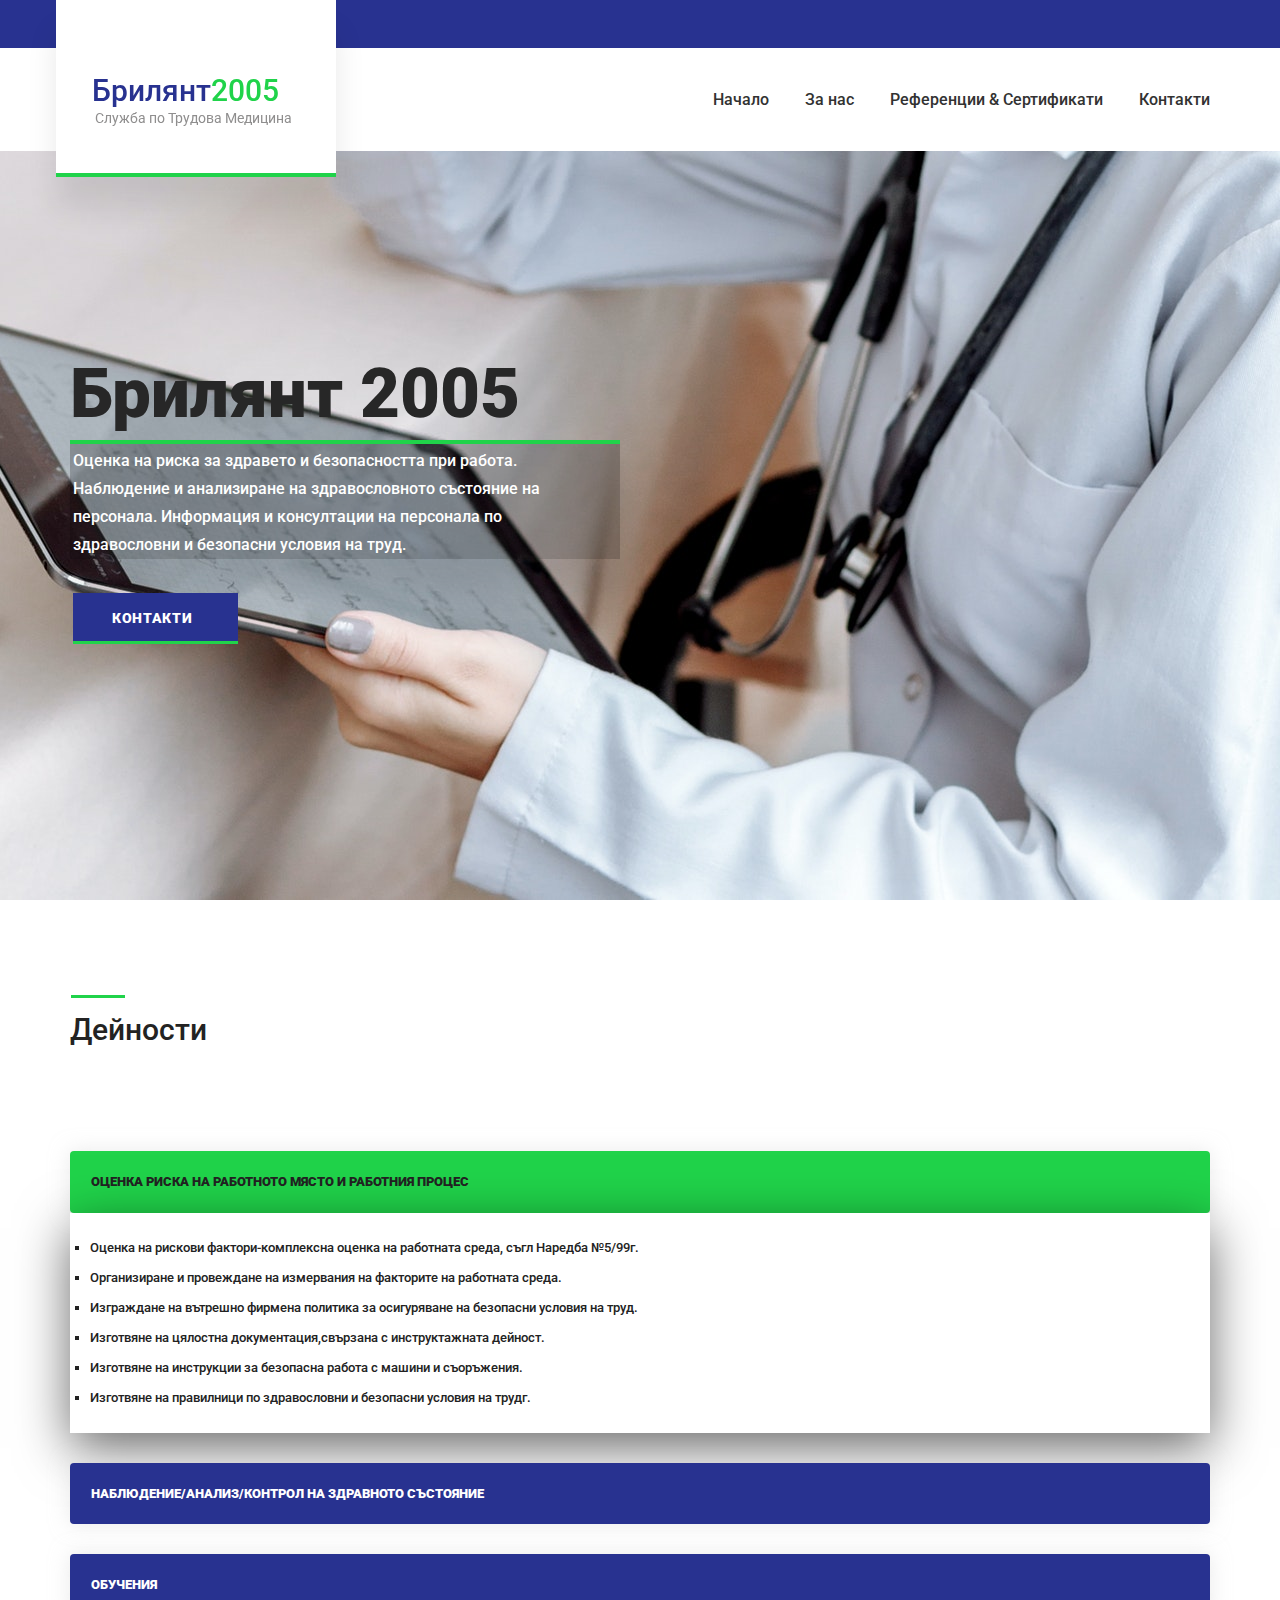
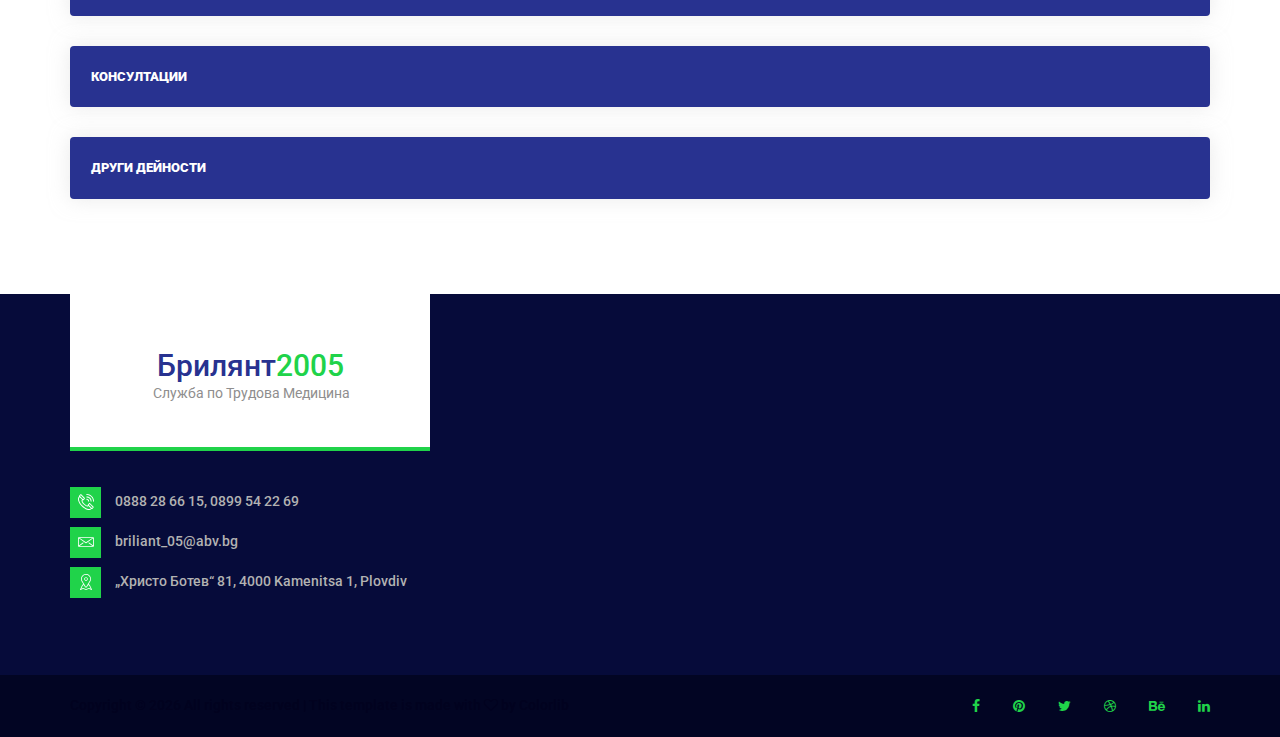
<file: index.html>
<!DOCTYPE html>
<html lang="en">

<head>
	<title>СТМ БРИЛЯНТ 2005 ЕООД</title>
	<meta charset="utf-8">
	<meta http-equiv="X-UA-Compatible" content="IE=edge">
	<meta name="description" content="Brilliant Website">
	<meta name="viewport" content="width=device-width, initial-scale=1">
	<link rel="stylesheet" href="https://cdnjs.cloudflare.com/ajax/libs/font-awesome/4.7.0/css/font-awesome.min.css">
	<link
      rel="stylesheet"
      href="https://use.fontawesome.com/releases/v5.13.0/css/all.css"
      integrity="sha384-Bfad6CLCknfcloXFOyFnlgtENryhrpZCe29RTifKEixXQZ38WheV+i/6YWSzkz3V"
      crossorigin="anonymous"
    />
	<link rel="stylesheet" type="text/css" href="styles/bootstrap4/bootstrap.min.css">
	<link href="plugins/font-awesome-4.7.0/css/font-awesome.min.css" rel="stylesheet" type="text/css">
	<link rel="stylesheet" type="text/css" href="plugins/OwlCarousel2-2.2.1/owl.carousel.css">
	<link rel="stylesheet" type="text/css" href="plugins/OwlCarousel2-2.2.1/owl.theme.default.css">
	<link rel="stylesheet" type="text/css" href="plugins/OwlCarousel2-2.2.1/animate.css">
	<link rel="stylesheet" type="text/css" href="styles/main_styles.css">
	<link rel="stylesheet" type="text/css" href="styles/responsive.css">
</head>

<body>

	<div class="super_container">

		<!-- Header -->

		<header class="header trans_200">

			<!-- Top Bar -->
			<div class="top_bar">
				<div class="container">
					<div class="row">
						<div class="col">
							<div class="top_bar_content d-flex flex-row align-items-center justify-content-start">
							</div>
						</div>
					</div>
				</div>
			</div>

			<!-- Header Content -->
			<div class="header_container">
				<div class="container">
					<div class="row">
						<div class="col">
							<div class="header_content d-flex flex-row align-items-center justify-content-start">
								<nav class="main_nav ml-auto">
									<ul>
										<li><a href="index.html">Начало</a></li>
										<li><a href="about.html">За нас</a></li>
										<li><a href="services.html">Референции & Сертификати </a></li>
										<li><a href="contact.html">Контакти</a></li>
									</ul>
								</nav>
								<div class="hamburger ml-auto"><i class="fa fa-bars" aria-hidden="true"></i></div>
							</div>
						</div>
					</div>
				</div>
			</div>

			<!-- Logo -->
			<div class="logo_container_outer">
				<div class="container">
					<div class="row">
						<div class="col">
							<div class="logo_container">
								<a href="#">
									<div
										class="logo_content d-flex flex-column align-items-start justify-content-center">
										<div class="logo_line"></div>
										<div class="logo d-flex flex-row align-items-center justify-content-center">
											<div class="logo_text">Брилянт<span>2005</span></div>
											<!-- <div class="logo_box">+</div> -->
										</div>
										<div class="logo_sub">Служба по Трудова Медицина</div>
									</div>
								</a>
							</div>
						</div>
					</div>
				</div>
			</div>

		</header>

		<!-- Menu -->

		<div class="menu_container menu_mm">

			<!-- Menu Close Button -->
			<div class="menu_close_container">
				<div class="menu_close"></div>
			</div>

			<!-- Menu Items -->
			<div class="menu_inner menu_mm">
				<div class="menu menu_mm">
					<ul class="menu_list menu_mm">
						<li class="menu_item menu_mm"><a href="index.html">Начало</a></li>
						<li class="menu_item menu_mm"><a href="about.html">За нас</a></li>
						<li class="menu_item menu_mm"><a href="services.html">Референции & Сертификати</a></li>
						<li class="menu_item menu_mm"><a href="contact.html">Контакти</a></li>
					</ul>
				</div>
				<div class="menu_extra">
					<div class="menu_appointment"><a href="#">За връзка</a></div>
						<div class="menu_emergencies">0888 28 66 15, 0899 54 22 69</div>
				</div>

			</div>

		</div>

		<!-- Home -->

		<div class="home">
			<div class="home_slider_container">
				<!-- Home Slider -->
				<div class="owl-carousel owl-theme home_slider">

					<!-- Slider Item -->
					<div class="owl-item">
						<div class="home_slider_background" style="background-image:url(images/home_background_7.jpg)">
						</div>
						<div class="home_content">
							<div class="container">
								<div class="row">
									<div class="col">
										<div class="home_content_inner">
											<div class="home_title">
												<h1>Брилянт 2005</h1>
											</div>
											<div class="home_text">
												<p>Оценка на риска за здравето и безопасността при работа. Наблюдение и
													анализиране на здравословното състояние на персонала. Информация и
													консултации на персонала по здравословни и безопасни условия на
													труд.</p>
											</div>
											<div class="button home_button">
												<a href="contact.html">Контакти</a>
											</div>
										</div>
									</div>
								</div>
							</div>
						</div>
					</div>

					<!-- Slider Item -->
					 <div class="owl-item">
						<div class="home_slider_background" style="background-image:url(images/home_background_1.jpg)">
						</div>
						<div class="home_content">
							<div class="container">
								<div class="row">
									<div class="col">
										<div class="home_content_inner">
											<div class="home_title">
												<h1>Служба по трудова медицина </h1>
											</div>
											<div class="home_text">
												<p>Оценка на риска за здравето и безопасността при работа. Наблюдение и
													анализиране на здравословното състояние на персонала. Информация и
													консултации на персонала по здравословни и безопасни условия на
													труд.</p>
											</div>
											<div class="button home_button">
												<a href="contact.html">Контакти</a>
											</div>
										</div>
									</div>
								</div>
							</div>
						</div>
					</div>

					

				</div>

				
			</div>
		</div>

		

		<!-- Services -->

		<div class="services">
			<div class="container">
				<div class="row">
					<div class="col">
						<div class="section_title">
							<h2>Дейности</h2>
						</div>
					</div>
				</div>
				<div class="row services_row">

					
					<!--Accordion Services-->
					<div class="accordion container" id="faq">
						<div class="card">
							<div class="card-header" id="faqhead1">
								<a href="#" class="btn btn-header-link" data-toggle="collapse" data-target="#faq1"
									aria-expanded="true" aria-controls="faq1">ОЦЕНКА РИСКА НА РАБОТНОТО МЯСТО И РАБОТНИЯ ПРОЦЕС</a>
							</div>

							<div id="faq1" class="collapse show" aria-labelledby="faqhead1" data-parent="#faq">
								<div class="card-body">
									<ul style="list-style-type: square; ">
										<li>Оценка на рискови фактори-комплексна оценка на работната среда, съгл Наредба №5/99г.</li>
										<li>Организиране и провеждане на измервания на факторите на работната среда.</li>
										<li>Изграждане на вътрешно фирмена политика за осигуряване на безопасни условия на труд.</li>
										<li>Изготвяне на цялостна документация,свързана с инструктажната дейност.</li>
										<li>Изготвяне на инструкции за безопасна работа с машини и съоръжения.</li>
										<li>Изготвяне на правилници по здравословни и безопасни условия на трудг.</li>

									</ul>
								</div>
							</div>
						</div>
						<div class="card">
							<div class="card-header" id="faqhead2">
								<a href="#" class="btn btn-header-link collapsed" data-toggle="collapse"
									data-target="#faq2" aria-expanded="true" aria-controls="faq2">НАБЛЮДЕНИЕ/АНАЛИЗ/КОНТРОЛ НА ЗДРАВНОТО СЪСТОЯНИЕ</a>
							</div>

							<div id="faq2" class="collapse" aria-labelledby="faqhead2" data-parent="#faq">
								<div class="card-body">
									<ul style="list-style-type: square; ">
										<li>Защита на работодателя от професионални заболявания и свързаните с тях съдебни искове-подбор на кадрите при постъпване на работа.Създаване на правен документ за всеки работещ.</li>
										<li>Изготвяне на документи с правен характер за защита на работодателя при необходимост от преместване на друга работа/работно място на работник или служител със здравни проблеми.</li>
										<li>Анализи на здравното състояние на персонала с цел снижаване процента на загубените дни поради болести и намаляване икономическите загуби на фирмата.</li>
										<li>Своевременно откриване на потенциални за професионално заболяване лица и насочването им към подходящи работни места.</li>
										<li>Разработване на физиологични режими на труд и почивка при ръчна работа с тежести, работа на конвейри и работа с високо нервно-психично и нервно-сензорно напрежение.</li>
										<li>Организиране и провеждане на място на периодичните медицински прегледи, със специалисти от военномедицинска академия.</li>
										<li>Изготвяне на електронни здравни досиета.</li>
									</ul>
								</div>
							</div>
						</div>
						<div class="card">
							<div class="card-header" id="faqhead3">
								<a href="#" class="btn btn-header-link collapsed" data-toggle="collapse"
									data-target="#faq3" aria-expanded="true" aria-controls="faq3">ОБУЧЕНИЯ</a>
							</div>

							<div id="faq3" class="collapse" aria-labelledby="faqhead3" data-parent="#faq">
								<div class="card-body">
									<ul style="list-style-type: square; ">
										<li>Oбучения на комитети и групи по условия на труд, съгл.Наредба №4/98г.</li>
										<li>Обучение на работещите по първа помощ, самопомощ и взаимопомощ.</li>
										<li>Обучение на координатори в строителството.</li>
										<li>Специализирана помощ на КУТ и ГУТ.</li>
										<li>Обучение на длъжностните лица по БЗР,работодатели и лица,извършващи инструктажи на работното място,съгл.Наредба№РД-07-2/2009г.</li>
										<li>Програми по промоция на здравето.</li>

									</ul>
								</div>
							</div>
						</div>
						<div class="card">
							<div class="card-header" id="faqhead3">
								<a href="#" class="btn btn-header-link collapsed" data-toggle="collapse"
									data-target="#faq4" aria-expanded="true" aria-controls="faq4">КОНСУЛТАЦИИ</a>
							</div>

							<div id="faq4" class="collapse" aria-labelledby="faqhead4" data-parent="#faq">
								<div class="card-body">
									<ul style="list-style-type: square; ">
										<li>По нормативна база свързани с подбор на персонала.</li>
										<li>По отношение на колективни и лични предпазни средства.</li>
										<li>По отношение представящи одити включително по ИСО системи</li>
										<li>По отношение на трудоустрояване</li>
									</ul>
								</div>
							</div>
						</div>
						<div class="card">
							<div class="card-header" id="faqhead3">
								<a href="#" class="btn btn-header-link collapsed" data-toggle="collapse"
									data-target="#faq5" aria-expanded="true" aria-controls="faq5">ДРУГИ ДЕЙНОСТИ</a>
							</div>

							<div id="faq5" class="collapse" aria-labelledby="faqhead5" data-parent="#faq">
								<div class="card-body">
									<ul style="list-style-type: square; ">
										<li>Създаване на цялостна документация,съгласно изискванията на Закона за здравословни и безопасни условия на труд.</li>
										<li>Индивидуална информация и консултации на всеки работещ по проблемите на здравословното състояние и условията на труд.</li>
										<li>Изготвяне на длъжностни характеристики.</li>
										<li>Изготвяне на Декларация по чл.15 от Закона за здравословни и безопасни условия на труд.</li>
										<li>Защита и контрол при настъпили трудови злополуки.</li>
										<li>Представяне на фирмата при одити касаещи здравето и безопасността.</li>
										<li>Представяне пред органите на Инспекцията по труда.</li>
										<li>Антистрес програми.</li>
										<li>Предпътни медицински прегледи</li>
									</ul>
								</div>
							</div>
						</div>
					</div>


				</div>
			</div>
		</div>

		

		<!-- Footer -->

		<footer class="footer">
			<div class="footer_container">
				<div class="container">
					<div class="row">
	
						<!-- Footer - About -->
						<div class="col-lg-4 footer_col">
							<div class="footer_about">
								<div class="footer_logo_container">
									<a href="#" class="d-flex flex-column align-items-center justify-content-center">
										<div class="logo_content">
											<div class="logo d-flex flex-row align-items-center justify-content-center">
												<div class="logo_text">Брилянт<span>2005</span></div>
												<!-- <div class="logo_box">+</div> -->
											</div>
											<div class="logo_sub">Служба по Трудова Медицина</div>
										</div>
									</a>
								</div>
								<div class="footer_about_text">
									<p></p>
								</div>
								<ul class="footer_about_list">
									<li>
										<div class="footer_about_icon"><img src="images/phone-call.svg" alt=""></div>
										<span>0888 28 66 15, 0899 54 22 69</span>
									</li>
									<li>
										<div class="footer_about_icon"><img src="images/envelope.svg" alt=""></div>
										<span>briliant_05@abv.bg</span>
									</li>
									<li>
										<div class="footer_about_icon"><img src="images/placeholder.svg" alt=""></div>
										<span>„Христо Ботев“ 81, 4000 Kamenitsa 1, Plovdiv</span>
									</li>
								</ul>
							</div>
						</div>
					</div>
				</div>
			</div>
			<div class="copyright">
				<div class="container">
					<div class="row">
						<div class="col">
							<div
								class="copyright_content d-flex flex-lg-row flex-column align-items-lg-center justify-content-start">
								<div class="cr">
									<!-- Link back to Colorlib can't be removed. Template is licensed under CC BY 3.0. -->
									Copyright &copy;
									<script>document.write(new Date().getFullYear());</script> All rights reserved |
									This template is made with <i class="fa fa-heart-o" aria-hidden="true"></i> by <a
										href="https://colorlib.com" target="_blank" style = "color: #02021f">Colorlib</a>
									<!-- Link back to Colorlib can't be removed. Template is licensed under CC BY 3.0. -->
								</div>
								<div class="footer_social ml-lg-auto">
									<ul>
										<li><a href="https://www.facebook.com/stm.briliant.05"><i class="fa fa-facebook" aria-hidden="true"></i></a></li>
										<li><a href="#"><i class="fa fa-pinterest" aria-hidden="true"></i></a></li>
										<li><a href="#"><i class="fa fa-twitter" aria-hidden="true"></i></a></li>
										<li><a href="#"><i class="fa fa-dribbble" aria-hidden="true"></i></a></li>
										<li><a href="#"><i class="fa fa-behance" aria-hidden="true"></i></a></li>
										<li><a href="#"><i class="fa fa-linkedin" aria-hidden="true"></i></a></li>
									</ul>
								</div>
							</div>
						</div>
					</div>
				</div>
			</div>
		</footer>
	</div>

	<script src="js/jquery-3.2.1.min.js"></script>
	<script src="styles/bootstrap4/popper.js"></script>
	<script src="styles/bootstrap4/bootstrap.min.js"></script>
	<script src="plugins/OwlCarousel2-2.2.1/owl.carousel.js"></script>
	<script src="plugins/easing/easing.js"></script>
	<script src="plugins/parallax-js-master/parallax.min.js"></script>
	<script src="js/custom.js"></script>
</body>

</html>
</file>
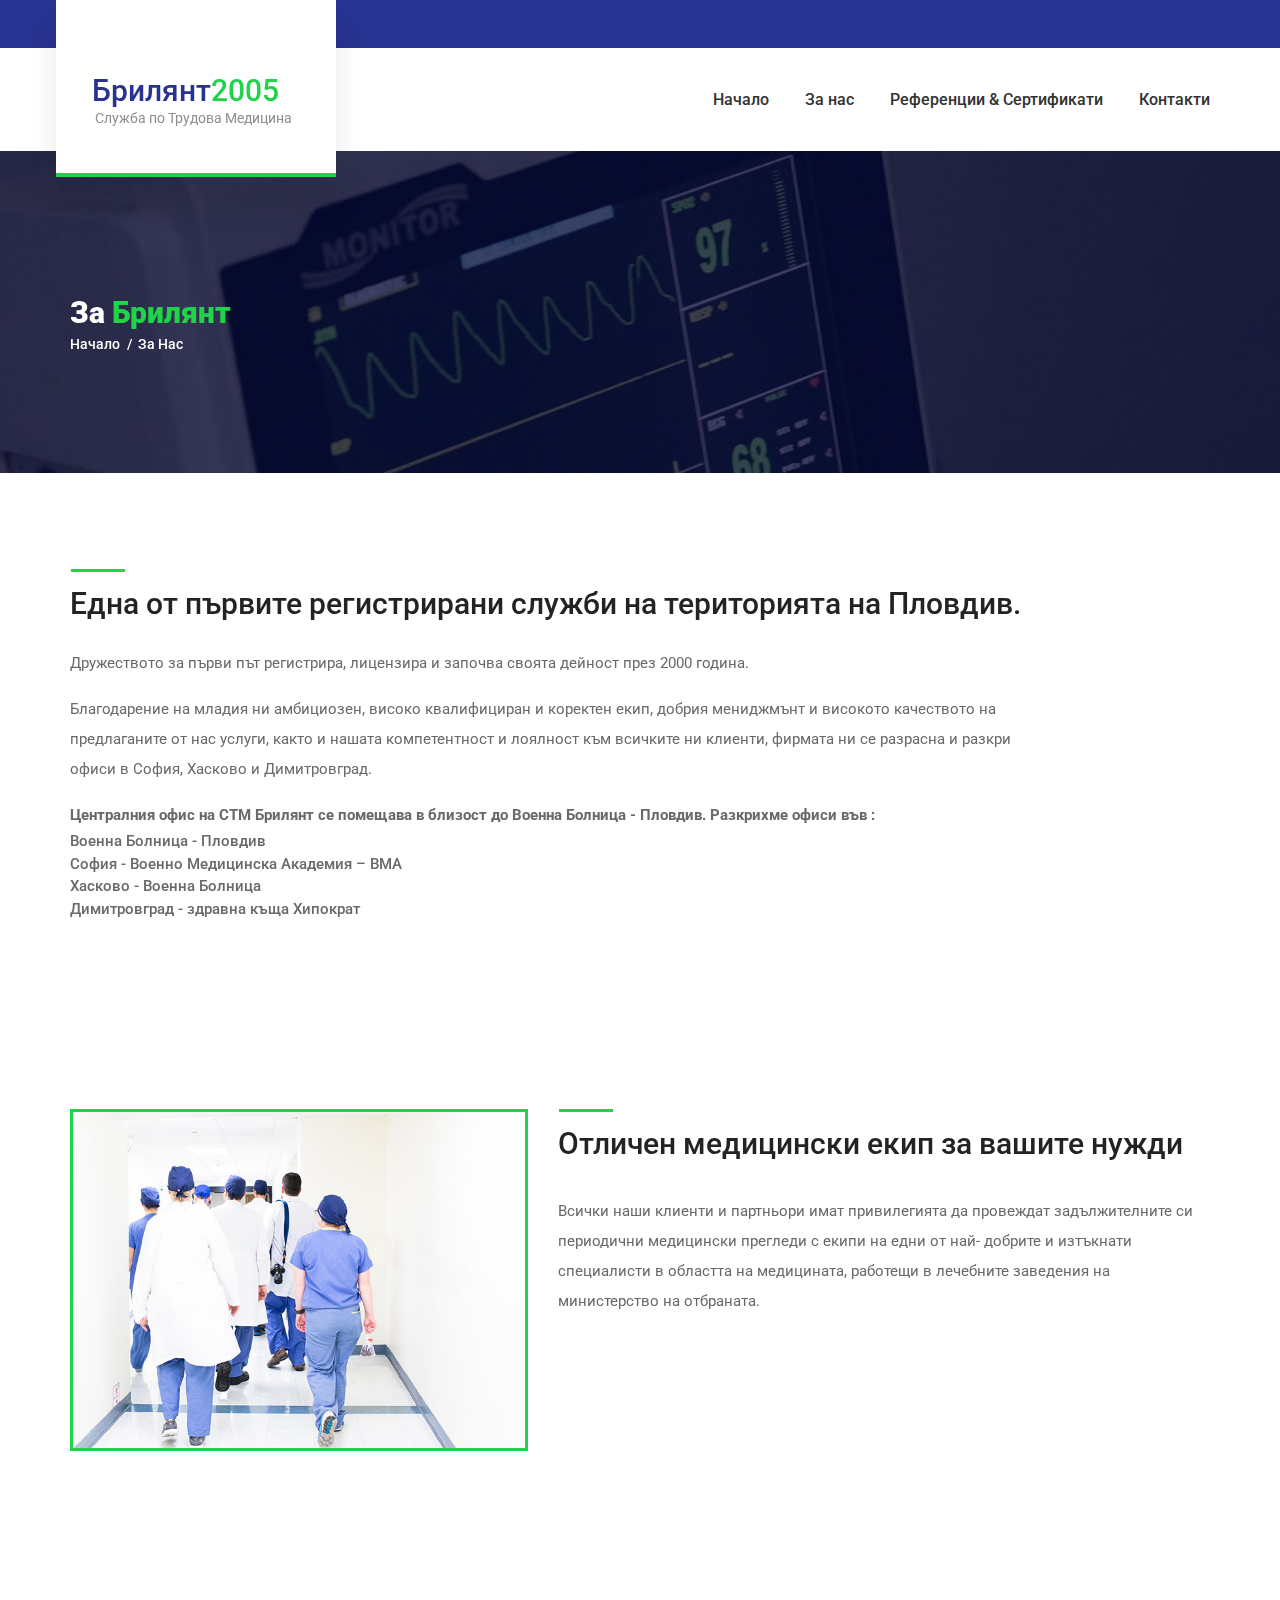
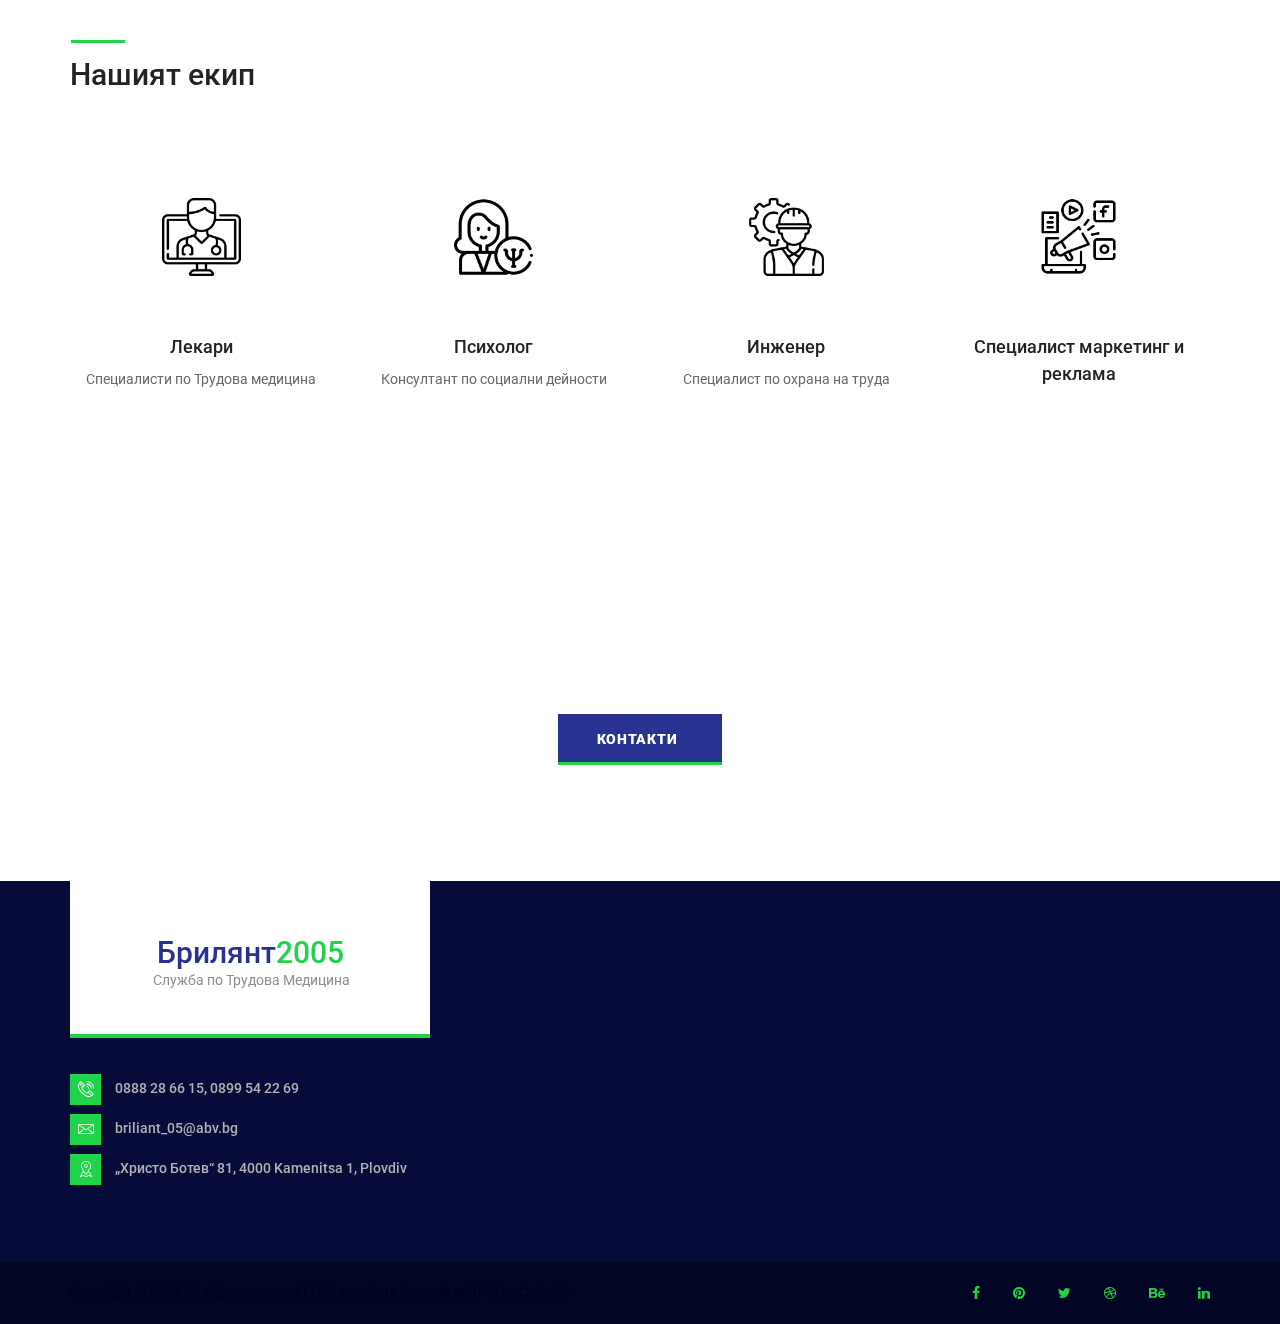
<file: about.html>
<!DOCTYPE html>
<html lang="en">
<head>
<title>СТМ БРИЛЯНТ 2005 ЕООД</title>
<meta charset="utf-8">
<meta http-equiv="X-UA-Compatible" content="IE=edge">
<meta name="description" content="Brilliant Website">
<meta name="viewport" content="width=device-width, initial-scale=1">
<link rel="stylesheet" type="text/css" href="styles/bootstrap4/bootstrap.min.css">
<link href="plugins/font-awesome-4.7.0/css/font-awesome.min.css" rel="stylesheet" type="text/css">
<link rel="stylesheet" type="text/css" href="plugins/OwlCarousel2-2.2.1/owl.carousel.css">
<link rel="stylesheet" type="text/css" href="plugins/OwlCarousel2-2.2.1/owl.theme.default.css">
<link rel="stylesheet" type="text/css" href="plugins/OwlCarousel2-2.2.1/animate.css">
<link rel="stylesheet" type="text/css" href="styles/about.css">
<link rel="stylesheet" type="text/css" href="styles/about_responsive.css">
</head>
<body>

<div class="super_container">
	
	<!-- Header -->

	<header class="header trans_200">
		
		<!-- Top Bar -->
		<div class="top_bar">
			<div class="container">
				<div class="row">
					<div class="col">
						<div class="top_bar_content d-flex flex-row align-items-center justify-content-start">
						</div>
					</div>
				</div>
			</div>
		</div>

	<!-- Header Content -->
	<div class="header_container">
		<div class="container">
			<div class="row">
				<div class="col">
					<div class="header_content d-flex flex-row align-items-center justify-content-start">
						<nav class="main_nav ml-auto">
							<ul>
								<li><a href="index.html">Начало</a></li>
								<li><a href="about.html">За нас</a></li>
								<li><a href="services.html">Референции & Сертификати </a></li>
								<li><a href="contact.html">Контакти</a></li>
							</ul>
						</nav>
						<div class="hamburger ml-auto"><i class="fa fa-bars" aria-hidden="true"></i></div>
					</div>
				</div>
			</div>
		</div>
	</div>

		<!-- Logo -->
		<div class="logo_container_outer">
			<div class="container">
				<div class="row">
					<div class="col">
						<div class="logo_container">
							<a href="#">
								<div
									class="logo_content d-flex flex-column align-items-start justify-content-center">
									<div class="logo_line"></div>
									<div class="logo d-flex flex-row align-items-center justify-content-center">
										<div class="logo_text">Брилянт<span>2005</span></div>
										<!-- <div class="logo_box">+</div> -->
									</div>
									<div class="logo_sub">Служба по Трудова Медицина</div>
								</div>
							</a>
						</div>
					</div>
				</div>
			</div>
		</div>

	</header>

	<!-- Menu -->

	<div class="menu_container menu_mm">

		<!-- Menu Close Button -->
		<div class="menu_close_container">
			<div class="menu_close"></div>
		</div>

		<!-- Menu Items -->
		<div class="menu_inner menu_mm">
			<div class="menu menu_mm">
				<ul class="menu_list menu_mm">
					<li class="menu_item menu_mm"><a href="index.html">Начало</a></li>
						<li class="menu_item menu_mm"><a href="about.html">За нас</a></li>
						<li class="menu_item menu_mm"><a href="services.html">Референции & Сертификати</a></li>
						<li class="menu_item menu_mm"><a href="contact.html">Контакти</a></li>
				</ul>
			</div>
			<div class="menu_extra">
				<div class="menu_appointment"><a href="#">За връзка</a></div>
					<div class="menu_emergencies">0888 28 66 15, 0899 54 22 69</div>
			</div>

		</div>

	</div>
	
	<!-- Home -->

	<div class="home">
		<div class="home_background parallax-window" data-parallax="scroll" data-image-src="images/about.jpg" data-speed="0.8"></div>
		<div class="home_container">
			<div class="container">
				<div class="row">
					<div class="col">
						<div class="home_content">
							<div class="home_title">За <span>Брилянт</span></div>
							<div class="breadcrumbs">
								<ul>
									<li><a href="#">Начало</a></li>
									<li>За Нас</li>
								</ul>
							</div>
						</div>
					</div>
				</div>
			</div>
		</div>
	</div>

	<!-- About -->

	<div class="about">
		<div class="container">
			<div class="row">

				<!-- About Content -->
				<div class="col-lg-11">
					<div class="section_title"><h2>Една от първите регистрирани служби на територията на Пловдив.</h2></div>
					<div class="about_text">
						<p>Дружеството за първи път регистрира, лицензира и започва своята дейност през 2000 година.</p>
						<p>Благодарение на младия ни амбициозен, високо квалифициран и коректен екип, добрия мениджмънт и високото качеството на предлаганите от нас услуги, както и нашата компетентност и лоялност към всичките ни клиенти, фирмата ни се разрасна и разкри офиси в София, Хасково и Димитровград.</p>
							<p class="font-weight-bold">Централния офис на СТМ Брилянт се помещава в близост до Военна Болница - Пловдив.
								Разкрихме офиси във : </p>
							<ul>
								<li>Военна Болница - Пловдив</li>
								<li>София - Военно Медицинска Академия – ВМА</li>
								<li>Хасково - Военна Болница</li>
								<li>Димитровград - здравна къща Хипократ</li>
							</ul>
					
					</div>
					</div>

			</div>
		</div>
	</div>

	<!-- Text Section -->

	<div class="text_section">
		<div class="container">
			<div class="row">
				
				<!-- Text Section Image -->
				<div class="col-lg-5">
					<div class="text_section_image"><img src="images/text_section.jpg" alt=""></div>
				</div>

				<!-- Text Section Content -->
				<div class="col-lg-7">
					<div class="text_section_content">
						<div class="section_title"><h2>Отличен медицински екип за вашите нужди</h2></div>
						<div class="text_section_text">
							<p>Всички наши клиенти и партньори имат привилегията да провеждат задължителните си периодични медицински прегледи с екипи на едни от най- добрите и изтъкнати специалисти в областта на медицината, работещи в лечебните заведения на министерство на отбраната.</p></div>
					</div>
				</div>
			</div>
		</div>
	</div>

	<!-- Team -->

	<div class="team">
		<div class="container">
			<div class="row">
				<div class="col">
					<div class="section_title"><h2>Нашият екип</h2></div>
				</div>
			</div>
			<div class="row team_row">
				
				<!-- Team Member -->
				<div class="col-lg-3 team_col">
					<div class="team_member">
						<div class="team_member_image d-flex flex-column align-items-center justify-content-end"><img src="images/medical_1.png" alt=""></div>
						<div class="team_member_info">
							<div class="team_member_name"><a href="#">Лекари</a></div>
							<div class="team_member_title">Специалисти по Трудова медицина</div>
						</div>
					</div>
				</div>

				<!-- Team Member -->
				<div class="col-lg-3 team_col">
					<div class="team_member">
						<div class="team_member_image d-flex flex-column align-items-center justify-content-end"><img src="images/psychologist_2.png" alt=""></div>
						<div class="team_member_info">
							<div class="team_member_name"><a href="#">Психолог</a></div>
							<div class="team_member_title">Консултант по социални дейности</div>
						</div>
					</div>
				</div>

				<!-- Team Member -->
				<div class="col-lg-3 team_col">
					<div class="team_member">
						<div class="team_member_image d-flex flex-column align-items-center justify-content-end"><img src="images/engineer_3.png" alt=""></div>
						<div class="team_member_info">
							<div class="team_member_name"><a href="#">Инженер</a></div>
							<div class="team_member_title">Специалист по охрана на труда</div>
						</div>
					</div>
				</div>

				<!-- Team Member -->
				<div class="col-lg-3 team_col">
					<div class="team_member">
						<div class="team_member_image d-flex flex-column align-items-center justify-content-end"><img src="images/marketing_4.png" alt=""></div>
						<div class="team_member_info">
							<div class="team_member_name"><a href="#">Специалист маркетинг и реклама</a></div>
						</div>
					</div>
				</div>

			</div>
		</div>
	</div>

	<!-- Call to action -->

	<div class="cta">
		<div class="cta_background parallax-window" data-parallax="scroll" data-image-src="images/cta.jpg"
			data-speed="0.8"></div>
		<div class="container">
			<div class="row">
				<div class="col">
					<div class="cta_content text-center">
						<h2>Свържете се с нас!</h2>
						<div class="button cta_button"><a href="contact.html">Контакти</a></div>
					</div>
				</div>
			</div>
		</div>
	</div>

	<!-- Footer -->

	<footer class="footer">
		<div class="footer_container">
			<div class="container">
				<div class="row">

					<!-- Footer - About -->
					<div class="col-lg-4 footer_col">
						<div class="footer_about">
							<div class="footer_logo_container">
								<a href="#" class="d-flex flex-column align-items-center justify-content-center">
									<div class="logo_content">
										<div class="logo d-flex flex-row align-items-center justify-content-center">
											<div class="logo_text">Брилянт<span>2005</span></div>
										</div>
										<div class="logo_sub">Служба по Трудова Медицина</div>
									</div>
								</a>
							</div>
							<div class="footer_about_text">
								<p></p>
							</div>
							<ul class="footer_about_list">
								<li>
									<div class="footer_about_icon"><img src="images/phone-call.svg" alt=""></div>
									<span>0888 28 66 15, 0899 54 22 69</span>
								</li>
								<li>
									<div class="footer_about_icon"><img src="images/envelope.svg" alt=""></div>
									<span>briliant_05@abv.bg</span>
								</li>
								<li>
									<div class="footer_about_icon"><img src="images/placeholder.svg" alt=""></div>
									<span>„Христо Ботев“ 81, 4000 Kamenitsa 1, Plovdiv</span>
								</li>
							</ul>
						</div>
					</div>
					</div>
				</div>
			</div>
			<div class="copyright">
				<div class="container">
					<div class="row">
						<div class="col">
							<div
								class="copyright_content d-flex flex-lg-row flex-column align-items-lg-center justify-content-start">
								<div class="cr">
									<!-- Link back to Colorlib can't be removed. Template is licensed under CC BY 3.0. -->
									Copyright &copy;
									<script>document.write(new Date().getFullYear());</script> All rights reserved |
									This template is made with <i class="fa fa-heart-o" aria-hidden="true"></i> by <a
										href="https://colorlib.com" target="_blank" style = "color: #02021f">Colorlib</a>
									<!-- Link back to Colorlib can't be removed. Template is licensed under CC BY 3.0. -->
								</div>
								<div class="footer_social ml-lg-auto">
									<ul>
										<li><a href="https://www.facebook.com/stm.briliant.05"><i class="fa fa-facebook" aria-hidden="true"></i></a></li>
										<li><a href="#"><i class="fa fa-pinterest" aria-hidden="true"></i></a></li>
										<li><a href="#"><i class="fa fa-twitter" aria-hidden="true"></i></a></li>
										<li><a href="#"><i class="fa fa-dribbble" aria-hidden="true"></i></a></li>
										<li><a href="#"><i class="fa fa-behance" aria-hidden="true"></i></a></li>
										<li><a href="#"><i class="fa fa-linkedin" aria-hidden="true"></i></a></li>
									</ul>
								</div>
							</div>
						</div>
					</div>
				</div>
			</div>
		</footer>
	</div>

<script src="js/jquery-3.2.1.min.js"></script>
<script src="styles/bootstrap4/popper.js"></script>
<script src="styles/bootstrap4/bootstrap.min.js"></script>
<script src="plugins/greensock/TweenMax.min.js"></script>
<script src="plugins/greensock/TimelineMax.min.js"></script>
<script src="plugins/scrollmagic/ScrollMagic.min.js"></script>
<script src="plugins/greensock/animation.gsap.min.js"></script>
<script src="plugins/greensock/ScrollToPlugin.min.js"></script>
<script src="plugins/progressbar/progressbar.min.js"></script>
<script src="plugins/OwlCarousel2-2.2.1/owl.carousel.js"></script>
<script src="plugins/easing/easing.js"></script>
<script src="plugins/parallax-js-master/parallax.min.js"></script>
<script src="js/about.js"></script>
</body>
</html>
</file>
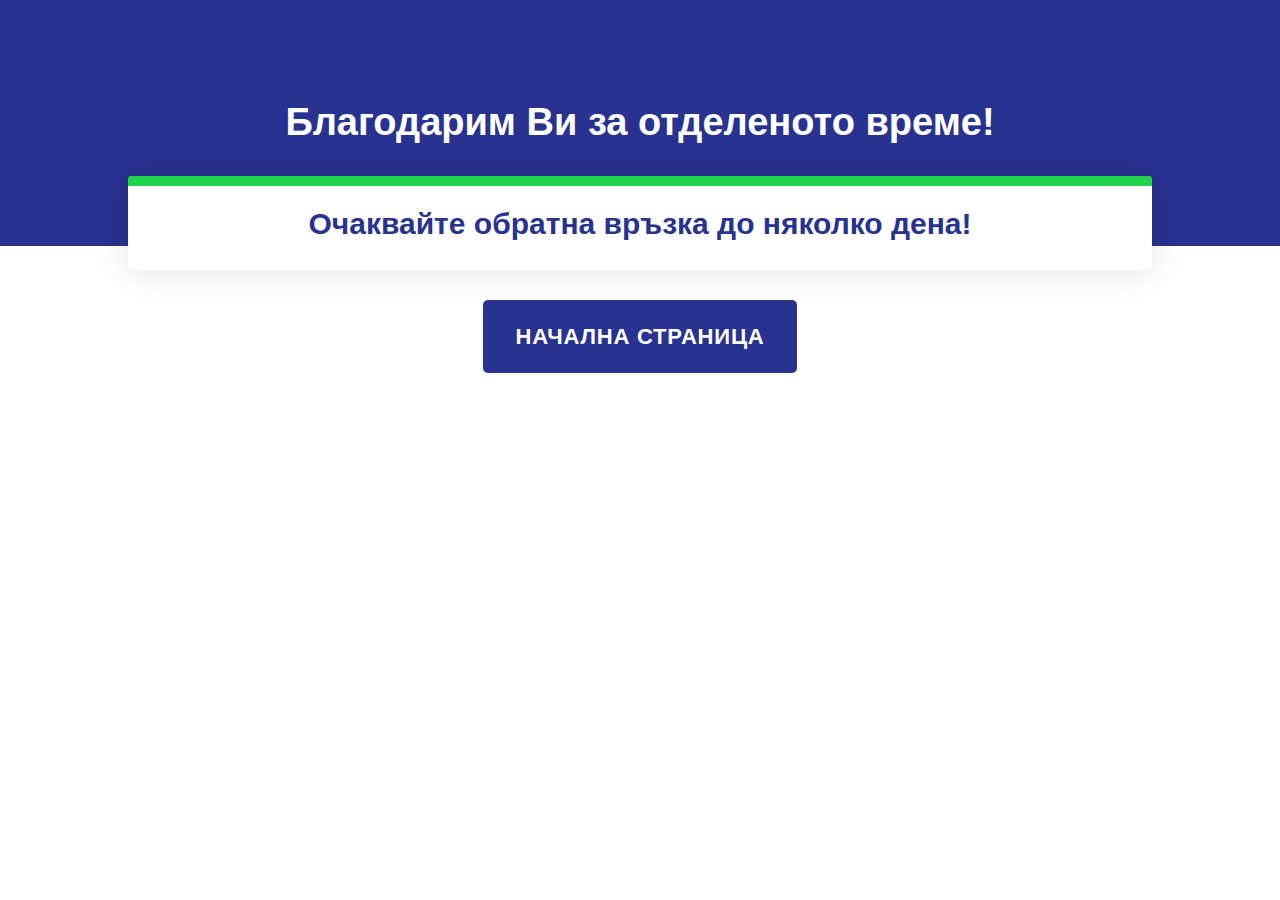
<file: thank_you.html>
<!DOCTYPE html>
<html lang="en">
<head>
<title>СТМ БРИЛЯНТ 2005 ЕООД</title>
<meta charset="utf-8">
<meta http-equiv="X-UA-Compatible" content="IE=edge">
<meta name="description" content="Brilliant Website">
<meta content='width=device-width, initial-scale=1' name='viewport'/>
<link rel="stylesheet" type="text/css" href="thank_you_styles.css">
<link rel="stylesheet" href="https://cdnjs.cloudflare.com/ajax/libs/font-awesome/4.7.0/css/font-awesome.min.css">
<link
      rel="stylesheet"
      href="https://use.fontawesome.com/releases/v5.13.0/css/all.css"
      integrity="sha384-Bfad6CLCknfcloXFOyFnlgtENryhrpZCe29RTifKEixXQZ38WheV+i/6YWSzkz3V"
      crossorigin="anonymous"
    />
    <link rel="stylesheet" type="text/css" href="styles/bootstrap4/bootstrap.min.css">
	<link href="plugins/font-awesome-4.7.0/css/font-awesome.min.css" rel="stylesheet" type="text/css">
</head>
<body>
  <div class="thankyou-page">
    <div class="_header">
        <h1>Благодарим Ви за отделеното време!</h1>
    </div>
    <div class="_body">
        <div class="_box">
            <h2>
                <strong>Очаквайте обратна връзка до няколко дена!</strong>
        </div>
    </div>
    <div class="_footer">
        <a class="btn" href="index.html">Начална страница</a>
    </div>
</div>



</body>
</html>
</file>
<file: styles/main_styles.css>
@charset "utf-8";
/* CSS Document */

/******************************

[Table of Contents]

1. Fonts
2. Body and some general stuff
3. Header
	3.1 Top Bar
	3.2 Header Content
	3.3 Logo
4. Menu
5. Home
6. Boxes
7. About
8. Departments
9. Services
10. CTA
11. Footer



******************************/

/***********
1. Fonts
***********/

@import url('https://fonts.googleapis.com/css?family=Roboto:300,400,500,700,900');

/*********************************
2. Body and some general stuff
*********************************/

*
{
	margin: 0;
	padding: 0;
	-webkit-font-smoothing: antialiased;
	-webkit-text-shadow: rgba(0,0,0,.01) 0 0 1px;
	text-shadow: rgba(0,0,0,.01) 0 0 1px;
}
body
{
	font-family: 'Roboto', sans-serif;
	font-size: 15px;
	font-weight: 500;
	background: #FFFFFF;
	color: #696969;
}
div
{
	display: block;
	position: relative;
	-webkit-box-sizing: border-box;
    -moz-box-sizing: border-box;
    box-sizing: border-box;
}
ul
{
	list-style: none;
	margin-bottom: 0px;
}
p
{
	font-family: 'Roboto', sans-serif;
	font-size: 15px;
	line-height: 2;
	font-weight: 500;
	color: #696969;
	-webkit-font-smoothing: antialiased;
	-webkit-text-shadow: rgba(0,0,0,.01) 0 0 1px;
	text-shadow: rgba(0,0,0,.01) 0 0 1px;
}
p:last-of-type
{
	margin-bottom: 0;
}
a
{
	-webkit-transition: all 200ms ease;
	-moz-transition: all 200ms ease;
	-ms-transition: all 200ms ease;
	-o-transition: all 200ms ease;
	transition: all 200ms ease;
}
a, a:hover, a:visited, a:active, a:link
{
	text-decoration: none;
	-webkit-font-smoothing: antialiased;
	-webkit-text-shadow: rgba(0,0,0,.01) 0 0 1px;
	text-shadow: rgba(0,0,0,.01) 0 0 1px;
}
a:hover
{
	color: #20d34a !important;
}
::selection
{
	color: #20d34a;
}
p::selection
{
	
}
h1{font-size: 48px;}
h2{font-size: 36px;}
h3{font-size: 24px;}
h4{font-size: 18px;}
h5{font-size: 14px;}
h1, h2, h3, h4, h5, h6
{
	font-family: 'Roboto', sans-serif;
	-webkit-font-smoothing: antialiased;
	-webkit-text-shadow: rgba(0,0,0,.01) 0 0 1px;
	text-shadow: rgba(0,0,0,.01) 0 0 1px;
}
h1::selection, 
h2::selection, 
h3::selection, 
h4::selection, 
h5::selection, 
h6::selection
{
	
}
.form-control
{
	color: #db5246;
}
section
{
	display: block;
	position: relative;
	box-sizing: border-box;
}
.clear
{
	clear: both;
}
.clearfix::before, .clearfix::after
{
	content: "";
	display: table;
}
.clearfix::after
{
	clear: both;
}
.clearfix
{
	zoom: 1;
}
.float_left
{
	float: left;
}
.float_right
{
	float: right;
}
.trans_200
{
	-webkit-transition: all 200ms ease;
	-moz-transition: all 200ms ease;
	-ms-transition: all 200ms ease;
	-o-transition: all 200ms ease;
	transition: all 200ms ease;
}
.trans_300
{
	-webkit-transition: all 300ms ease;
	-moz-transition: all 300ms ease;
	-ms-transition: all 300ms ease;
	-o-transition: all 300ms ease;
	transition: all 300ms ease;
}
.trans_400
{
	-webkit-transition: all 400ms ease;
	-moz-transition: all 400ms ease;
	-ms-transition: all 400ms ease;
	-o-transition: all 400ms ease;
	transition: all 400ms ease;
}
.trans_500
{
	-webkit-transition: all 500ms ease;
	-moz-transition: all 500ms ease;
	-ms-transition: all 500ms ease;
	-o-transition: all 500ms ease;
	transition: all 500ms ease;
}
.fill_height
{
	height: 100%;
}
.super_container
{
	width: 100%;
	overflow: hidden;
}
.prlx_parent
{
	overflow: hidden;
}
.prlx
{
	height: 130% !important;
}
.parallax-window
{
    min-height: 400px;
    background: transparent;
}
.nopadding
{
	padding: 0px !important;
}
.button
{
	display: inline-block;
	height: 51px;
	background: #283290;
}
.button::after
{
	display: block;
	position: absolute;
	left: 0;
	bottom: 0;
	width: 100%;
	height: 3px;
	background: #20d34a;
	content: '';
	z-index: 0;
	-webkit-transition: all 400ms cubic-bezier(.33,.68,.59,.99);
	-moz-transition: all 400ms cubic-bezier(.33,.68,.59,.99);
	-ms-transition: all 400ms cubic-bezier(.33,.68,.59,.99);
	-o-transition: all 400ms cubic-bezier(.33,.68,.59,.99);
	transition: all 400ms cubic-bezier(.33,.68,.59,.99);
}
.button a
{
	display: block;
	position: relative;
	line-height: 51px;
	font-size: 14px;
	font-weight: 900;
	color: #FFFFFF;
	padding-left: 39px;
	padding-right: 45px;
	text-transform: uppercase;
	letter-spacing: 0.05em;
	z-index: 10;
}
.button:hover::after
{
	height: 100%;
}
.button:hover a
{
	color: #FFFFFF !important;
}
.section_title
{
	padding-top: 17px;
}
.section_title h2
{
	font-size: 30px;
	font-weight: 500;
	color: #232323;
}
.section_title::before
{
	display: block;
	position: absolute;
	left: 1px;
	top: 0;
	width: 54px;
	height: 3px;
	background: #20d34a;
	content: '';
}
.section_title_light h2
{
	color: #FFFFFF;
}

/*********************************
3. Header
*********************************/

.header
{
	display: block;
	position: fixed;
	top: 0;
	left: 0;
	width: 100%;
	background: #FFFFFF;
	z-index: 100;
}
.header.scrolled
{
	top: -48px;
}

/*********************************
3.1 Top Bar
*********************************/

.top_bar
{
	width: 100%;
	background: #283290;
}
.top_bar_content
{
	width: 100%;
	height: 48px;
	padding-left: 214px;
}
.top_bar_item
{
	margin-left: 33px;
}
.top_bar_item a
{
	font-size: 14px;
	color: #FFFFFF;
	-webkit-transition: all 200ms ease;
	-moz-transition: all 200ms ease;
	-ms-transition: all 200ms ease;
	-o-transition: all 200ms ease;
	transition: all 200ms ease;
}
.top_bar_item:first-child
{
	margin-left: 80px;
}
.emergencies
{
	height: 100%;
	background: #ff0030;
	color: #FFFFFF;
	font-size: 14px;
	font-weight: 700;
	padding-left: 38px;
	padding-right: 38px;
}

/*********************************
3.2 Header Content
*********************************/

.header_container
{
	width: 100%;
	background: #FFFFFF;
}
.header_content
{
	width: 100%;
	height: 103px;
}
.header.scrolled .header_content
{
	height: 80px;
}
.main_nav ul li
{
	display: inline-block;
}
.main_nav ul li:not(:first-child)
{
	margin-left: 32px;
}
.main_nav ul li a
{
	font-size: 16px;
	font-weight: 500;
	color: #323232;
}
.hamburger
{
	display: none;
	cursor: pointer;
}
.hamburger i
{
	font-size: 24px;
	color: #272727;
}

/*********************************
3.3 Logo
*********************************/

.logo_container_outer
{
	position: absolute;
	top: 0;
	left: 0;
	width: 100%;
}
.logo_container
{
	position: absolute;
	top: 0;
	left: 1px;
	width: 280px;
	height: 177px;
	background: #FFFFFF;
	box-shadow: 0px 31px 29px rgba(0,0,0,0.09);
	z-index: 10;
	-webkit-transition: all 200ms ease;
	-moz-transition: all 200ms ease;
	-ms-transition: all 200ms ease;
	-o-transition: all 200ms ease;
	transition: all 200ms ease;
}
.header.scrolled .logo_container
{
	top: 48px;
	height: 120px;
}
.logo_container a
{
	display: block;
	position: relative;
	width: 100%;
	height: 100%;
}
.logo_content
{
	width: 100%;
	height: 100%;
	padding-left: 36px;
}
.logo_line
{
	position: absolute;
	left: 0;
	bottom: 0;
	width: 100%;
	height: 4px;
	background: #20d34a;
}
.logo
{
	margin-top: 27px;
}
.logo span
{
	color: #20d34a;
}
.logo_container a .logo:hover
{
	color: #283290;
}
.logo_text
{
	font-size: 30px;
	font-weight: 500;
	color: #283290;
	line-height: 1;
}
.logo_box
{
	display: inline-block;
	width: 23px;
	height: 23px;
	background: #20d34a;
	color: #FFFFFF;
	font-size: 24px;
	line-height: 23px;
	text-align: center;
	-webkit-transform: translateY(-2px);
	-moz-transform: translateY(-2px);
	-ms-transform: translateY(-2px);
	-o-transform: translateY(-2px);
	transform: translateY(-2px);
	margin-left: 1px;
}
.logo_sub
{
	font-size: 14px;
	font-weight: 400;
	color: #8f8e8e;
	padding-left: 3px;
	margin-top: 2px;
}

/*********************************
4. Menu
*********************************/

.menu_container
{
	position: fixed;
	top: 0;
	right: -50vw;
	width: 50vw;
	height: 100vh;
	background: #FFFFFF;
	z-index: 101;
	-webkit-transition: all 0.6s ease;
	-moz-transition: all 0.6s ease;
	-ms-transition: all 0.6s ease;
	-o-transition: all 0.6s ease;
	transition: all 0.6s ease;
	visibility: hidden;
	opacity: 0;
}
.menu_container.active
{
	visibility: visible;
	opacity: 1;
	right: 0;
}
.menu
{
	position: absolute;
	top:150px;
	left: 0;
	padding-left: 15%;
}
.menu_inner
{
	width: 100%;
	height: 100%;
}
.menu_list
{
	-webkit-transform: translateY(1.5rem);
	-moz-transform: translateY(1.5rem);
	-ms-transform: translateY(1.5rem);
	-o-transform: translateY(1.5rem);
	transform: translateY(1.5rem);
	-webkit-transition: all 1000ms 400ms ease;
	-moz-transition: all 1000ms 400ms ease;
	-ms-transition: all 1000ms 400ms ease;
	-o-transition: all 1000ms 400ms ease;
	transition: all 1000ms 400ms ease;
	opacity: 0;
}
.menu_container.active .menu_list
{
	-webkit-transform: translateY(0px);
	-moz-transform: translateY(0px);
	-ms-transform: translateY(0px);
	-o-transform: translateY(0px);
	transform: translateY(0px);
	opacity: 1;
}
.menu_item
{
	margin-bottom: 5px;
}
.menu_item a
{
	font-family: 'Roboto', sans-serif;
	font-size: 18px;
	font-weight: 700;
	color: #272727;
	-webkit-transition: all 200ms ease;
	-moz-transition: all 200ms ease;
	-ms-transition: all 200ms ease;
	-o-transition: all 200ms ease;
	transition: all 200ms ease;
}
.menu_item a:hover
{
	color: #ffb606;
}
.menu_close_container
{
	position: absolute;
	top: 86px;
	right: 79px;
	width: 21px;
	height: 21px;
	cursor: pointer;
	z-index: 10;
	-webkit-transform: rotate(45deg);
	-moz-transform: rotate(45deg);
	-ms-transform: rotate(45deg);
	-o-transform: rotate(45deg);
	transform: rotate(45deg);
}
.menu_close
{
	top: 9px;
	width: 21px;
	height: 3px;
	background: #3a3a3a;
	-webkit-transition: all 200ms ease;
	-moz-transition: all 200ms ease;
	-ms-transition: all 200ms ease;
	-o-transition: all 200ms ease;
	transition: all 200ms ease;
}
.menu_close::after
{
	display: block;
	position: absolute;
	top: -9px;
	left: 9px;
	content: '';
	width: 3px;
	height: 21px;
	background: #3a3a3a;
	-webkit-transition: all 200ms ease;
	-moz-transition: all 200ms ease;
	-ms-transition: all 200ms ease;
	-o-transition: all 200ms ease;
	transition: all 200ms ease;
}
.menu_close_container:hover .menu_close,
.menu_close_container:hover .menu_close::after
{
	background: #20d34a;
}
.menu_extra
{
	position: absolute;
	left: 0;
	bottom: 0;
	padding-left: 15%;
	padding-bottom: 25px;
}
.menu_appointment a
{
	font-size: 13px;
	color: #283290;
}
.menu_emergencies
{
	font-size: 13px;
	color: #272727;
}

/*********************************
5. Home
*********************************/

.home
{
	width: 100%;
	height: 900px;
}
.home_slider_container
{
	width: 100%;
	height: 100%;
}
.home_slider_background
{
	position: absolute;
	top: 0;
	left: 0;
	width: 100%;
	height: 100%;
	background-repeat: no-repeat;
	background-size: cover;
	background-position: center center;
}
.home_slider_progress
{
	position: absolute;
	left: 0;
	bottom: 0px;
	width: 0;
	max-width: 100%;
	height: 2px;
	background: #20d34a;
	z-index: 1;
}
.home_content
{
	position: absolute;
	top: 39.8%;
	left: 0;
	width: 100%;
}
.home_content_inner
{
	width: 550px;
}
.home_title h1
{
	font-size: 69.24px;
	font-weight: 900;
	color: #272727;
	line-height: 1.0398;
}
.home_text
{
	padding-right: 20px;
	margin-top: 10px;
	padding-left: 3px;
	background-color: rgb(0 0 0 / 22%);
    border-top: 4px solid #20d34a;
    box-shadow: 0px 31px 29px rgb(0 0 0 / 9%);
}
.home_text p
{
	font-size: 16px;
	font-weight: 500;
	color: #fff;
	line-height: 1.75;
	margin-top: 3px;
	/* background-color: rgba(255,255,255, 0.7);
	border: 2px solid black;
   border-radius: 5px; */
}
.home_button
{
	margin-top: 34px;
	margin-left: 3px;
}

/*********************************
6. Boxes
*********************************/

.boxes
{
	width: 100%;
	background: transparent;
	z-index: 10;
	padding-bottom: 35px;
}
.box_col
{
	margin-top: -59px;
}
.box
{
	width: 100%;
	height: 287px;
	background: #283290;
	padding-left: 42px;
	padding-top: 29px;
	-webkit-transition: all 200ms ease;
	-moz-transition: all 200ms ease;
	-ms-transition: all 200ms ease;
	-o-transition: all 200ms ease;
	transition: all 200ms ease;
}
.box::after
{
	display: block;
	position: absolute;
	left: 0;
	bottom: 0;
	width: 100%;
	height: 4px;
	background: #20d34a;
	content: '';
}
.box:hover
{
	box-shadow: 0px 15px 49px rgba(0,0,0,0.59);
}
.box_title
{
	font-size: 20px;
	font-weight: 500;
	color: #FFFFFF;
	margin-top: 11px;
}
.working_hours
{
	padding-top: 29px;
	padding-right: 60px;
}
.working_hours_list
{
	margin-top: 40px;
}
.working_hours_list ul li
{
	font-size: 14px;
	font-weight: 400;
	color: #FFFFFF;
}
.working_hours_list ul li:not(:last-child)
{
	margin-bottom: 15px;
}
.box_icon
{
	width: 37px;
	height: 37px;
}
.box_icon img
{
	max-width: 100%;
}
.box_text
{
	font-size: 14px;
	line-height: 2.14;
	color: #FFFFFF;
	font-weight: 400;
	margin-top: 23px;
}
.box_phone
{
	font-size: 30px;
	font-weight: 400;
	color: #20d34a;
	margin-top: 20px;
}
.box_appointments
{
	padding-right: 30px;
}
.box_emergency
{
	padding-right: 30px;
}
.box_emergency_text
{
	font-size: 14px;
	line-height: 2.14;
	color: #FFFFFF;
	font-weight: 400;
	margin-top: 18px;
}

/*********************************
7. About
*********************************/

.about
{
	width: 100%;
	background: #FFFFFF;
	padding-top: 92px;
	padding-bottom: 92px;
}
.about_text
{
	margin-top: 34px;
}
.about_button
{
	margin-top: 45px;
}
.about_image
{
	position: absolute;
	right: 0;
	bottom: 0;
}
.about_image img
{
	max-width: 100%;
}

/*********************************
8. Departments
*********************************/

.departments
{
	width: 100%;
	background: transparent;
	padding-top: 75px;
	padding-bottom: 65px;	
}
.departments_background
{
	position: absolute;
	top: 0;
	left: 0;
	width: 100%;
	height: 100%;
}
.departments_row
{
	margin-top: 79px;
}
.dept_col
{
	margin-bottom: 30px;
}
.dept
{
	width: 100%;
	height: 100%;
}
.dept_image
{
	width: 100%;
}
.dept_image img
{
	max-width: 100%;
}
.dept_content
{
	padding-top: 48px;
	padding-bottom: 55px;
	background: #FFFFFF;
}
.dept_content::after
{
	display: block;
	position: absolute;
	bottom: 0;
	left: 0;
	width: 100%;
	height: 5px;
	background: #20d34a;
	content: '';
}
.dept_title
{
	font-size: 15px;
	font-weight: 700;
	text-transform: uppercase;
	color: #232323;
}
.dept_subtitle
{
	font-size: 14px;
	font-weight: 400;
	color: #696969;
	margin-top: 5px;
}
.dept_text p
{
	color: #FFFFFF;
	-webkit-transform: translateY(-9px);
	-moz-transform: translateY(-9px);
	-ms-transform: translateY(-9px);
	-o-transform: translateY(-9px);
	transform: translateY(-9px);
}
.dept_button
{
	position: absolute;
	bottom: 0;
	left: 0;
	background: #FFFFFF;
}
.dept_button a
{
	color: #272727;
}

/*********************************
9. Services
*********************************/

.services
{
	width: 100%;
	background: #FFFFFF;
	padding-top: 95px;
	padding-bottom: 65px;
}
.services_row
{
	margin-top: 95px;
}
.service_col
{
	margin-bottom: 30px;
}
.service
{
	width: 100%;
	background: #f5f7fa;
	padding-top: 46px;
	padding-left: 30px;
	padding-right: 30px;
	padding-bottom: 57px;
}
.service:hover
{
	background: #283290;
}
.service::after
{
	display: block;
	position: absolute;
	left: 0;
	bottom: 0;
	width: 100%;
	height: 4px;
	background: #20d34a;
	content: '';
	visibility: hidden;
	opacity: 0;
	-webkit-transition: all 200ms ease;
	-moz-transition: all 200ms ease;
	-ms-transition: all 200ms ease;
	-o-transition: all 200ms ease;
	transition: all 200ms ease;
}
.service:hover::after
{
	visibility: visible;
	opacity: 1;
}
.service_icon
{
	width: 61px;
	height: 61px;
	margin-left: auto;
	margin-right: auto;
}
.service_icon svg
{
	width: 61px;
	height: 61px;
}
.service_icon img
{
	max-width: 100%;
}
.svg path,
.svg rect,
.svg polygon
{
	fill: #20d34a;
	-webkit-transition: all 200ms ease;
	-moz-transition: all 200ms ease;
	-ms-transition: all 200ms ease;
	-o-transition: all 200ms ease;
	transition: all 200ms ease;
}
.service:hover .svg path,
.service:hover .svg rect,
.service:hover .svg polygon
{
	fill: #FFFFFF;
}
.service_text
{
	margin-top: 16px;
}
.service_text p
{
	color: #696969;
	-webkit-transition: all 200ms ease;
	-moz-transition: all 200ms ease;
	-ms-transition: all 200ms ease;
	-o-transition: all 200ms ease;
	transition: all 200ms ease;
}
.service_title
{
	font-size: 20px;
	font-weight: 700;
	color: #232323;
	padding-top: 41px;
	margin-top: 26px;
}
.service_title::before
{
	display: block;
	position: absolute;
	left: 50%;
	top: 0;
	-webkit-transform: translateX(-50%);
	-moz-transform: translateX(-50%);
	-ms-transform: translateX(-50%);
	-o-transform: translateX(-50%);
	transform: translateX(-50%);
	width: 54px;
	height: 3px;
	background: #20d34a;
	content: '';
}
.service:hover .service_title
{
	color: #FFFFFF;
}
.service:hover .service_text p
{
	color: rgba(255,255,255,0.65);
}

/*********************************
10. CTA
*********************************/

.cta
{
	width: 100%;
	padding-top: 131px;
	padding-bottom: 116px;
}
.cta_background
{
	position: absolute;
	top: 0;
	left: 0;
	width: 100%;
	height: 100%;
}
.cta_content
{
	max-width: 768px;
	margin-left: auto;
	margin-right: auto;
}
.cta_content h2
{
	font-size: 48px;
	font-weight: 700;
	color: #FFFFFF;
}
.cta_content p
{
	font-size: 14px;
	font-weight: 500;
	color: #FFFFFF;
	margin-top: -3px;
}

.cta_button
{
	margin-top: 38px;
}

/*********************************
11. Footer
*********************************/

.footer
{
	width: 100%;
}
.footer_container
{
	width: 100%;
	background: #060b3a;
	padding-bottom: 77px;
}
.footer_logo_container
{
	width: 100%;
	height: 157px;
	background: #FFFFFF;
}
.footer_logo_container::after
{
	position: absolute;
	bottom: 0;
	left: 0;
	width: 100%;
	height: 4px;
	background: #20d34a;
	content: '';
}
.footer_logo_container a
{
	display: block;
	width: 100%;
	height: 100%;
}
.footer_logo_container .logo_content
{
	display: inline-block;
	padding-left: 0;
	width: auto;
	height: auto;
}
.footer_logo_container .logo
{
	margin-top: 10px;
}
.footer_about_text
{
	margin-top: 36px;
}
.footer_about_text p
{
	color: #b2b2b2;
}
.footer_about_list
{
	margin-top: 32px;
}
.footer_about_list li:not(:last-child)
{
	margin-bottom: 9px;
}
.footer_about_icon
{
	display: inline-block;
	width: 31px;
	height: 31px;
	background: #20d34a;
	text-align: center;
	vertical-align: middle;
}
.footer_about_icon img
{
	position: absolute;
	width: 16px;
	height: 16px;
	top: 50%;
	left: 50%;
	-webkit-transform: translate(-50%, -50%);
	-moz-transform: translate(-50%, -50%);
	-ms-transform: translate(-50%, -50%);
	-o-transform: translate(-50%, -50%);
	transform: translate(-50%, -50%);
}
.footer_about_list li span
{
	font-size: 14px;
	font-weight: 500;
	color: #b2b2b2;
	padding-left: 10px;
}
.footer_column
{
	padding-top: 138px;
}
.footer_title
{
	font-size: 18px;
	font-weight: 500;
	color: #FFFFFF;
}
.footer_links ul
{
	-webkit-columns: 2;
	-moz-columns: 2;
	columns: 2;
	margin-top: 35px;
}
.footer_links ul li:not(:last-child)
{
	margin-bottom: 20px;
}
.footer_links ul li a
{
	font-size: 14px;
	font-weight: 500;
	color: #b2b2b2;
}
.footer_news ul
{
	margin-top: 35px;
}
.footer_news_title a
{
	font-size: 15px;
	font-weight: 500;
	color: #b2b2b2;
}
.footer_news_date
{
	font-size: 14px;
	font-weight: 500;
	color: #20d34a;
	margin-top: 7px;
}
.footer_news ul li:not(:last-child)
{
	margin-bottom: 38px;
}
.copyright
{
	width: 100%;
	background: #020523;
}
.copyright_content
{
	width: 100%;
	height: 62px;
}
.cr
{
	font-size: 14px;
	font-weight: 500;
	color: #02021f;
}
.footer_social ul
{
	margin-right: -5px;
}
.footer_social ul li
{
	display: inline-block;
}
.footer_social ul li:not(:last-child)
{
	margin-right: 19px;
}
.footer_social ul li a i
{
	color: #20d34a;
	padding: 5px;
	font-size: 14px;
	-webkit-transition: all 200ms ease;
	-moz-transition: all 200ms ease;
	-ms-transition: all 200ms ease;
	-o-transition: all 200ms ease;
	transition: all 200ms ease;
}
.footer_social ul li a i:hover
{
	color: #FFFFFF;
}

/*********************************
 ACCORDION
*********************************/

 
 #faq .card {
	margin-bottom: 30px;
	border: 0;
  }
  
   #faq .card .card-header {
	border: 0;
	-webkit-box-shadow: 0 0 20px 0 rgba(213, 213, 213, 0.5);
			box-shadow: 0 0 20px 0 rgba(213, 213, 213, 0.5);
	border-radius: 2px;
	padding: 0;
  }
  
   #faq .card .card-header .btn-header-link {
	color: #222 !important;
	display: block;
	text-align: left;
	background: #20d34a;
	padding: 20px;
	font-weight: 900;
	font-size: 13px;
	white-space: normal;
	
  }
  
   #faq .card .card-header .btn-header-link:after {
	font-family: 'Font Awesome 5 Free';
	content: "\f107";
	font-weight: 900;
	float: right;
	font-size: 13px;
  }
  
   #faq .card .card-header .btn-header-link.collapsed {
	background: #283290;
	color: #fff !important;
	font-size: 13px;
  }
  
   #faq .card .card-header .btn-header-link.collapsed:after {
	font-family: 'Font Awesome 5 Free';
	content: "\f106";
	font-size: 13px;
  }
  
   #faq .card .collapsing {
	background: #FFF;
	line-height: 30px;
	font-size: 13px;
	
  }
  
  #faq .card .card-body {
	box-shadow: 0px 15px 49px rgb(0 0 0 / 59%);
	font-size: 13px;
  }
   #faq .card .collapse {
	border: 0;
	font-size: 13px;
  }
  
   #faq .card .collapse.show {
	background: #FFF;
	line-height: 30px;
	color: #222;
	font-size: 13px;
  }
</file>
<file: styles/responsive.css>
@charset "utf-8";
/* CSS Document */

/******************************

[Table of Contents]

1. 1600px
2. 1440px
3. 1280px
4. 1199px
5. 1024px
6. 991px
7. 959px
8. 880px
9. 768px
10. 767px
11. 539px
12. 479px
13. 400px

******************************/

/************
1. 1600px
************/

@media only screen and (max-width: 1600px)
{
	
}

/************
2. 1440px
************/

@media only screen and (max-width: 1440px)
{
	
}

/************
3. 1380px
************/

@media only screen and (max-width: 1380px)
{
	
}

/************
3. 1280px
************/

@media only screen and (max-width: 1280px)
{
	
}

/************
4. 1199px
************/

@media only screen and (max-width: 1199px)
{
	.box
	{
		height: 313px;
	}
	.box_phone
	{
		font-size: 24px;
	}
}

/************
4. 1100px
************/

@media only screen and (max-width: 1100px)
{
	
}

/************
5. 1024px
************/

@media only screen and (max-width: 1024px)
{
	
}

/************
6. 991px
************/

@media only screen and (max-width: 991px)
{
	.main_nav
	{
		display: none;
	}
	.logo_container
	{
		width: 210px;
	}
	.logo_content
	{
		padding-left: 28px;
	}
	.logo_text
	{
		font-size: 24px;
	}
	.logo_sub
	{
		font-size: 12px;
		font-weight: 400;
	}
	.top_bar_content
	{
		padding-left: 166px;
	}
	.top_bar_item
	{
		margin-left: 27px;
	}
	.top_bar_item a
	{
		font-size: 12px;
	}
	.emergencies
	{
		font-size: 12px;
		padding-left: 30px;
		padding-right: 30px;
	}
	.logo_box
	{
		width: 18px;
		height: 18px;
		line-height: 18px;
		font-size: 18px;
		-webkit-transform: translateY(-1px);
		-moz-transform: translateY(-1px);
		-ms-transform: translateY(-1px);
		-o-transform: translateY(-1px);
		transform: translateY(-1px);
	}
	.hamburger
	{
		display: block;
	}
	.home_title h1
	{
		font-size: 56px;
	}
	.boxes
	{
		padding-top: 95px;
	}
	.box_col
	{
		margin-top: 0;
	}
	.box_col:not(:last-child)
	{
		margin-bottom: 30px;
	}
	.box
	{
		height: auto;
		padding-bottom: 40px;
	}
	.about_image
	{
		position: relative;
		right: auto;
		bottom: auto;
		text-align: center;
		margin-top: 55px;
	}
	.footer_column
	{
		padding-top: 75px;
	}
	.copyright_content
	{
		height: auto;
		padding-top: 30px;
		padding-bottom: 30px;
	}
	.footer_social ul
	{
		margin-right: 0;
		margin-left: -5px;
		margin-top: 15px;
	}
}

/************
7. 959px
************/

@media only screen and (max-width: 959px)
{
	
}

/************
8. 880px
************/

@media only screen and (max-width: 880px)
{
	
}

/************
9. 768px
************/

@media only screen and (max-width: 768px)
{
	
}

/************
10. 767px
************/

@media only screen and (max-width: 767px)
{
	.top_bar
	{
		display: none;
	}
	.logo_container
	{
		height: 127px;
	}
	.logo
	{
		margin-top: 9px;
	}
	.home_content_inner
	{
		width: 100%;
	}
	.dept_text
	{
		margin-top: 15px;
	}
	.dept_button
	{
		position: relative;
		margin-top: 20px;
	}
	.cta_content h2
	{
		font-size: 36px;
	}
}

/************
11. 575px
************/

@media only screen and (max-width: 575px)
{
	p
	{
		font-size: 16px;
	}
	.header.scrolled
	{
		top: 0px !important;
	}
	.header_content,
	.header.scrolled .header_content
	{
		height: 60px;
	}
	.header.scrolled .logo_container
	{
		top: 0;
	}
	.header.scrolled .logo_container
	{
		height: 77px;
	}
	.hamburger i
	{
		font-size: 20px;
	}
	.logo_container
	{
		width: 141px;
		height: 77px;
	}
	.logo_content
	{
		padding-left: 20px;
	}
	.logo_text
	{
		font-size: 16px;
	}
	.logo_box
	{
		width: 12px;
		height: 12px;
		line-height: 12px;
		font-size: 12px;
	}
	.logo_sub
	{
		font-size: 10px;
		padding-left: 1px;
	}
	.menu
	{
		top: 90px;
	}
	.menu_close_container
	{
		top: 20px;
		right: 20px;
	}
	.home
	{
		height: 100vh;
	}
	.home_content
	{
		top: calc(50% + 34px);
		-webkit-transform: translateY(-50%);
		-moz-transform: translateY(-50%);
		-ms-transform: translateY(-50%);
		-o-transform: translateY(-50%);
		transform: translateY(-50%);
	}
	.home_title h1
	{
		font-size: 36px;
	}
	.home_text p
	{
		font-size: 13px;
	}
	.menu_container
	{
		width: 100vw;
		right: -100vw;
	}
	.menu_item a
	{
		font-size: 20px;
	}
	.section_title h2
	{
		font-size: 24px;
	}
	.button
	{
		height: 41px;
	}
	.button a
	{
		font-size: 11px;
		line-height: 41px;
		padding-left: 29px;
		padding-right: 34px;
	}
	.box
	{
		padding-left: 25px;
	}
	.working_hours
	{
		padding-right: 30px;
	}
	.cta_content h2
	{
		font-size: 28px;
	}
}

/************
11. 539px
************/

@media only screen and (max-width: 539px)
{
	
}

/************
12. 480px
************/

@media only screen and (max-width: 480px)
{
	
}

/************
13. 479px
************/

@media only screen and (max-width: 479px)
{
	.home_text p {
		font-size: 17px;
	}
	.home_text {
		margin-top: 25px;
	}
	.home_title h1
	{
		font-size: 38px;
		margin-top: -180px;
	}
	.button {
		height: 45px;
	}
	.button a {
		font-size: 16px;
		line-height: 43px;
		padding-left: 31px;
		padding-right: 38px;
	}
	
}

/************
14. 400px
************/

@media only screen and (max-width: 400px)
{
	
}
</file>
<file: styles/about.css>
@charset "utf-8";
/* CSS Document */

/******************************

[Table of Contents]

1. Fonts
2. Body and some general stuff
3. Header
	3.1 Top Bar
	3.2 Header Content
	3.3 Logo
4. Menu
5. Home
6. About
7. Testimonials
8. Team
9. CTA
10. Footer



******************************/

/***********
1. Fonts
***********/

@import url('https://fonts.googleapis.com/css?family=Roboto:300,400,500,700,900');

/*********************************
2. Body and some general stuff
*********************************/

*
{
	margin: 0;
	padding: 0;
	-webkit-font-smoothing: antialiased;
	-webkit-text-shadow: rgba(0,0,0,.01) 0 0 1px;
	text-shadow: rgba(0,0,0,.01) 0 0 1px;
}
body
{
	font-family: 'Roboto', sans-serif;
	font-size: 15px;
	font-weight: 500;
	background: #FFFFFF;
	color: #696969;
}
div
{
	display: block;
	position: relative;
	-webkit-box-sizing: border-box;
    -moz-box-sizing: border-box;
    box-sizing: border-box;
}
ul
{
	list-style: none;
	margin-bottom: 0px;
}
p
{
	font-family: 'Roboto', sans-serif;
	font-size: 15px;
	line-height: 2;
	font-weight: 400;
	color: #696969;
	-webkit-font-smoothing: antialiased;
	-webkit-text-shadow: rgba(0,0,0,.01) 0 0 1px;
	text-shadow: rgba(0,0,0,.01) 0 0 1px;
}
p:last-of-type
{
	margin-bottom: 0;
}
a
{
	-webkit-transition: all 200ms ease;
	-moz-transition: all 200ms ease;
	-ms-transition: all 200ms ease;
	-o-transition: all 200ms ease;
	transition: all 200ms ease;
}
a, a:hover, a:visited, a:active, a:link
{
	text-decoration: none;
	-webkit-font-smoothing: antialiased;
	-webkit-text-shadow: rgba(0,0,0,.01) 0 0 1px;
	text-shadow: rgba(0,0,0,.01) 0 0 1px;
}
a:hover
{
	color: #20d34a !important;
}
::selection
{
	color: #20d34a;
}
p::selection
{
	
}
h1{font-size: 48px;}
h2{font-size: 36px;}
h3{font-size: 24px;}
h4{font-size: 18px;}
h5{font-size: 14px;}
h1, h2, h3, h4, h5, h6
{
	font-family: 'Roboto', sans-serif;
	-webkit-font-smoothing: antialiased;
	-webkit-text-shadow: rgba(0,0,0,.01) 0 0 1px;
	text-shadow: rgba(0,0,0,.01) 0 0 1px;
}
h1::selection, 
h2::selection, 
h3::selection, 
h4::selection, 
h5::selection, 
h6::selection
{
	
}
.form-control
{
	color: #db5246;
}
section
{
	display: block;
	position: relative;
	box-sizing: border-box;
}
.clear
{
	clear: both;
}
.clearfix::before, .clearfix::after
{
	content: "";
	display: table;
}
.clearfix::after
{
	clear: both;
}
.clearfix
{
	zoom: 1;
}
.float_left
{
	float: left;
}
.float_right
{
	float: right;
}
.trans_200
{
	-webkit-transition: all 200ms ease;
	-moz-transition: all 200ms ease;
	-ms-transition: all 200ms ease;
	-o-transition: all 200ms ease;
	transition: all 200ms ease;
}
.trans_300
{
	-webkit-transition: all 300ms ease;
	-moz-transition: all 300ms ease;
	-ms-transition: all 300ms ease;
	-o-transition: all 300ms ease;
	transition: all 300ms ease;
}
.trans_400
{
	-webkit-transition: all 400ms ease;
	-moz-transition: all 400ms ease;
	-ms-transition: all 400ms ease;
	-o-transition: all 400ms ease;
	transition: all 400ms ease;
}
.trans_500
{
	-webkit-transition: all 500ms ease;
	-moz-transition: all 500ms ease;
	-ms-transition: all 500ms ease;
	-o-transition: all 500ms ease;
	transition: all 500ms ease;
}
.fill_height
{
	height: 100%;
}
.super_container
{
	width: 100%;
	overflow: hidden;
}
.prlx_parent
{
	overflow: hidden;
}
.prlx
{
	height: 130% !important;
}
.parallax-window
{
    min-height: 400px;
    background: transparent;
}
.nopadding
{
	padding: 0px !important;
}
.button
{
	display: inline-block;
	height: 51px;
	background: #283290;
}
.button::after
{
	display: block;
	position: absolute;
	left: 0;
	bottom: 0;
	width: 100%;
	height: 3px;
	background: #20d34a;
	content: '';
	z-index: 0;
	-webkit-transition: all 400ms cubic-bezier(.33,.68,.59,.99);
	-moz-transition: all 400ms cubic-bezier(.33,.68,.59,.99);
	-ms-transition: all 400ms cubic-bezier(.33,.68,.59,.99);
	-o-transition: all 400ms cubic-bezier(.33,.68,.59,.99);
	transition: all 400ms cubic-bezier(.33,.68,.59,.99);
}
.button a
{
	display: block;
	position: relative;
	line-height: 51px;
	font-size: 14px;
	font-weight: 900;
	color: #FFFFFF;
	padding-left: 39px;
	padding-right: 45px;
	text-transform: uppercase;
	letter-spacing: 0.05em;
	z-index: 10;
}
.button:hover::after
{
	height: 100%;
}
.button:hover a
{
	color: #FFFFFF !important;
}
.section_title
{
	padding-top: 17px;
}
.section_title h2
{
	font-size: 30px;
	font-weight: 500;
	color: #232323;
}
.section_title::before
{
	display: block;
	position: absolute;
	left: 1px;
	top: 0;
	width: 54px;
	height: 3px;
	background: #20d34a;
	content: '';
}
.section_title_light h2
{
	color: #FFFFFF;
}

/*********************************
3. Header
*********************************/

.header
{
	display: block;
	position: fixed;
	top: 0;
	left: 0;
	width: 100%;
	background: #FFFFFF;
	z-index: 100;
}
.header.scrolled
{
	top: -48px;
}

/*********************************
3.1 Top Bar
*********************************/

.top_bar
{
	width: 100%;
	background: #283290;
}
.top_bar_content
{
	width: 100%;
	height: 48px;
	padding-left: 214px;
}
.top_bar_item
{
	margin-left: 33px;
}
.top_bar_item a
{
	font-size: 14px;
	color: #FFFFFF;
	-webkit-transition: all 200ms ease;
	-moz-transition: all 200ms ease;
	-ms-transition: all 200ms ease;
	-o-transition: all 200ms ease;
	transition: all 200ms ease;
}
.top_bar_item:first-child
{
	margin-left: 37px;
}
.emergencies
{
	height: 100%;
	background: #ff0030;
	color: #FFFFFF;
	font-size: 14px;
	font-weight: 700;
	padding-left: 38px;
	padding-right: 38px;
}

/*********************************
3.2 Header Content
*********************************/

.header_container
{
	width: 100%;
	background: #FFFFFF;
}
.header_content
{
	width: 100%;
	height: 103px;
}
.header.scrolled .header_content
{
	height: 80px;
}
.main_nav ul li
{
	display: inline-block;
}
.main_nav ul li:not(:first-child)
{
	margin-left: 32px;
}
.main_nav ul li a
{
	font-size: 16px;
	font-weight: 500;
	color: #323232;
}
.hamburger
{
	display: none;
	cursor: pointer;
}
.hamburger i
{
	font-size: 24px;
	color: #272727;
}

/*********************************
3.3 Logo
*********************************/

.logo_container_outer
{
	position: absolute;
	top: 0;
	left: 0;
	width: 100%;
}
.logo_container
{
	position: absolute;
	top: 0;
	left: 1px;
	width: 280px;
	height: 177px;
	background: #FFFFFF;
	box-shadow: 0px 31px 29px rgba(0,0,0,0.09);
	z-index: 10;
	-webkit-transition: all 200ms ease;
	-moz-transition: all 200ms ease;
	-ms-transition: all 200ms ease;
	-o-transition: all 200ms ease;
	transition: all 200ms ease;
}
.header.scrolled .logo_container
{
	top: 48px;
	height: 120px;
}
.logo_container a
{
	display: block;
	position: relative;
	width: 100%;
	height: 100%;
}
.logo_content
{
	width: 100%;
	height: 100%;
	padding-left: 36px;
}
.logo_line
{
	position: absolute;
	left: 0;
	bottom: 0;
	width: 100%;
	height: 4px;
	background: #20d34a;
}
.logo
{
	margin-top: 27px;
}
.logo span
{
	color: #20d34a;
}
.logo_container a .logo:hover
{
	color: #283290;
}
.logo_text
{
	font-size: 30px;
	font-weight: 500;
	color: #283290;
	line-height: 1;
}
.logo_box
{
	display: inline-block;
	width: 23px;
	height: 23px;
	background: #20d34a;
	color: #FFFFFF;
	font-size: 24px;
	line-height: 23px;
	text-align: center;
	-webkit-transform: translateY(-2px);
	-moz-transform: translateY(-2px);
	-ms-transform: translateY(-2px);
	-o-transform: translateY(-2px);
	transform: translateY(-2px);
	margin-left: 1px;
}
.logo_sub
{
	font-size: 14px;
	font-weight: 400;
	color: #8f8e8e;
	padding-left: 3px;
	margin-top: 2px;
}

/*********************************
4. Menu
*********************************/

.menu_container
{
	position: fixed;
	top: 0;
	right: -50vw;
	width: 50vw;
	height: 100vh;
	background: #FFFFFF;
	z-index: 101;
	-webkit-transition: all 0.6s ease;
	-moz-transition: all 0.6s ease;
	-ms-transition: all 0.6s ease;
	-o-transition: all 0.6s ease;
	transition: all 0.6s ease;
	visibility: hidden;
	opacity: 0;
}
.menu_container.active
{
	visibility: visible;
	opacity: 1;
	right: 0;
}
.menu
{
	position: absolute;
	top:150px;
	left: 0;
	padding-left: 15%;
}
.menu_inner
{
	width: 100%;
	height: 100%;
}
.menu_list
{
	-webkit-transform: translateY(1.5rem);
	-moz-transform: translateY(1.5rem);
	-ms-transform: translateY(1.5rem);
	-o-transform: translateY(1.5rem);
	transform: translateY(1.5rem);
	-webkit-transition: all 1000ms 400ms ease;
	-moz-transition: all 1000ms 400ms ease;
	-ms-transition: all 1000ms 400ms ease;
	-o-transition: all 1000ms 400ms ease;
	transition: all 1000ms 400ms ease;
	opacity: 0;
}
.menu_container.active .menu_list
{
	-webkit-transform: translateY(0px);
	-moz-transform: translateY(0px);
	-ms-transform: translateY(0px);
	-o-transform: translateY(0px);
	transform: translateY(0px);
	opacity: 1;
}
.menu_item
{
	margin-bottom: 5px;
}
.menu_item a
{
	font-family: 'Roboto', sans-serif;
	font-size: 18px;
	font-weight: 700;
	color: #272727;
	-webkit-transition: all 200ms ease;
	-moz-transition: all 200ms ease;
	-ms-transition: all 200ms ease;
	-o-transition: all 200ms ease;
	transition: all 200ms ease;
}
.menu_item a:hover
{
	color: #ffb606;
}
.menu_close_container
{
	position: absolute;
	top: 86px;
	right: 79px;
	width: 21px;
	height: 21px;
	cursor: pointer;
	z-index: 10;
	-webkit-transform: rotate(45deg);
	-moz-transform: rotate(45deg);
	-ms-transform: rotate(45deg);
	-o-transform: rotate(45deg);
	transform: rotate(45deg);
}
.menu_close
{
	top: 9px;
	width: 21px;
	height: 3px;
	background: #3a3a3a;
	-webkit-transition: all 200ms ease;
	-moz-transition: all 200ms ease;
	-ms-transition: all 200ms ease;
	-o-transition: all 200ms ease;
	transition: all 200ms ease;
}
.menu_close::after
{
	display: block;
	position: absolute;
	top: -9px;
	left: 9px;
	content: '';
	width: 3px;
	height: 21px;
	background: #3a3a3a;
	-webkit-transition: all 200ms ease;
	-moz-transition: all 200ms ease;
	-ms-transition: all 200ms ease;
	-o-transition: all 200ms ease;
	transition: all 200ms ease;
}
.menu_close_container:hover .menu_close,
.menu_close_container:hover .menu_close::after
{
	background: #20d34a;
}
.menu_extra
{
	position: absolute;
	left: 0;
	bottom: 0;
	padding-left: 15%;
	padding-bottom: 25px;
}
.menu_appointment a
{
	font-size: 13px;
	color: #283290;
}
.menu_emergencies
{
	font-size: 13px;
	color: #272727;
}

/*********************************
5. Home
*********************************/

.home
{
	width: 100%;
	height: 473px;
}
.home_background
{
	position: absolute;
	top: 0;
	left: 0;
	width: 100%;
	height: 100%;
}
.home_container
{
	position: absolute;
	left: 0;
	bottom: 118px;
	width: 100%;
}
.home_title
{
	font-size: 30px;
	font-weight: 900;
	color: #FFFFFF;
}
.home_title span
{
	color: #20d34a;
}
.breadcrumbs
{
	margin-top: -2px;
}
.breadcrumbs ul li
{
	display: inline-block;
	position: relative;
}
.breadcrumbs ul li:not(:last-child)::after
{
	display: inline-block;
	position: relative;
	content: '/';
	margin-left: 7px;
	margin-right: 2px;
}
.breadcrumbs ul li,
.breadcrumbs ul li a
{
	font-size: 14px;
	font-weight: 500;
	color: #FFFFFF;
}

/*********************************
6. About
*********************************/

.about
{
	width: 100%;
	background: #FFFFFF;
	padding-top: 96px;
	padding-bottom: 94px;
}
.about_text
{
	margin-top: 26px;
	padding-right: 95px;
}
.loaders_container
{
	margin-top: 85px;
}
.loader
{
	width: 118px;
	height: 118px;
	margin: 0 auto;
}
.loader span
{
	position: absolute;
	left: 50%;
	bottom: -42px;
	-webkit-transform: translateX(-50%);
	-moz-transform: translateX(-50%);
	-ms-transform: translateX(-50%);
	-o-transform: translateX(-50%);
	transform: translateX(-50%);
	font-size: 18px;
	font-weight: 500;
	color: #232323;
	white-space: nowrap;
}
.about_button
{
	margin-top: 129px;
}
.box
{
	width: 100%;
	height: 287px;
	background: #283290;
	padding-left: 42px;
	padding-top: 29px;
	-webkit-transition: all 200ms ease;
	-moz-transition: all 200ms ease;
	-ms-transition: all 200ms ease;
	-o-transition: all 200ms ease;
	transition: all 200ms ease;
}
.box:not(:last-child)
{
	margin-bottom: 34px;
}
.box::after
{
	display: block;
	position: absolute;
	left: 0;
	bottom: 0;
	width: 100%;
	height: 4px;
	background: #20d34a;
	content: '';
}
.box:hover
{
	box-shadow: 0px 15px 49px rgba(0,0,0,0.59);
}
.box_title
{
	font-size: 20px;
	font-weight: 500;
	color: #FFFFFF;
	margin-top: 11px;
}
.working_hours
{
	padding-top: 29px;
	padding-right: 60px;
}
.working_hours_list
{
	margin-top: 40px;
}
.working_hours_list ul li
{
	font-size: 14px;
	font-weight: 400;
	color: #FFFFFF;
}
.working_hours_list ul li:not(:last-child)
{
	margin-bottom: 15px;
}
.box_icon
{
	width: 37px;
	height: 37px;
}
.box_icon img
{
	max-width: 100%;
}
.box_text
{
	font-size: 14px;
	line-height: 2.14;
	color: #FFFFFF;
	font-weight: 400;
	margin-top: 23px;
}
.box_phone
{
	font-size: 30px;
	font-weight: 400;
	color: #20d34a;
	margin-top: 20px;
}
.box_appointments
{
	padding-right: 30px;
}
.box_emergency
{
	padding-right: 30px;
}
.box_emergency_text
{
	font-size: 14px;
	line-height: 2.14;
	color: #FFFFFF;
	font-weight: 400;
	margin-top: 18px;
}


/*********************************
6. Text Section
*********************************/

.text_section
{
	width: 100%;
	background: #FFFFFF;
	padding-top: 95px;
	padding-bottom: 94px;
}
.text_section_image
{
	width: 100%;
	border: 3px solid #20d34a;
}
.text_section_image img
{
	max-width: 100%;
}
.text_section_content
{
	width: 100%;
	height: 100%;
}
.text_section_text
{
	margin-top: 34px;
}
.text_section_button
{
	margin-top: 52px;
}

/*********************************
7. Testimonials
*********************************/

.testimonials
{
	width: 100%;
	padding-top: 94px;
	padding-bottom: 95px;
}
.testimonials_background
{
	position: absolute;
	top: 0;
	left: 0;
	width: 100%;
	height: 100%;
}
.test_row
{
	margin-top: 57px;
}
.testimonial
{
	width: 100%;
}
.test_icon
{
	width: 45px;
	height: 45px;
	background: #20d34a;
}
.test_text
{
	font-size: 18px;
	font-weight: 400;
	color: #FFFFFF;
	font-style: italic;
	margin-top: 34px;
	line-height: 1.77;
}
.test_author
{
	margin-top: 46px;
}
.test_author_image div
{
	width: 65px;
	height: 65px;
	border-radius: 50%;
	overflow: hidden;
}
.test_author_image div img
{
	max-width: 100%;
}
.test_author_name
{
	padding-left: 20px;
}
.test_author_name a
{
	font-size: 16px;
	font-weight: 400;
	color: #FFFFFF;
	font-style: italic;
}
.test_author_name span
{
	color: #20d34a;
	font-style: italic;
}

/*********************************
8. Team
*********************************/

.team
{
	width: 100%;
	background: #ffffff;
	padding-top: 95px;
	padding-bottom: 89px;
}
.team_row
{
	margin-top: 35px;
}
.team_member
{
	width: 100%;
}
.team_member_image
{
	width: 100%;
	height: 140px;
}
.team_member_image img
{
	max-width: 30%;
}
.team_member_info
{
	width: 100%;
	text-align: center;
	margin-top: 57px;
}
.team_member_name a
{
	font-size: 18px;
	font-weight: 500;
	color: #232323;
}
.team_member_title
{
	font-size: 14px;
	font-weight: 400;
	color: #696969;
	margin-top: 9px;
}

/*********************************
9. CTA
*********************************/

.cta
{
	width: 100%;
	padding-top: 131px;
	padding-bottom: 116px;
}
.cta_background
{
	position: absolute;
	top: 0;
	left: 0;
	width: 100%;
	height: 100%;
}
.cta_content
{
	max-width: 768px;
	margin-left: auto;
	margin-right: auto;
}
.cta_content h2
{
	font-size: 48px;
	font-weight: 700;
	color: #FFFFFF;
}
.cta_content p
{
	font-size: 14px;
	font-weight: 500;
	color: #FFFFFF;
	margin-top: -3px;
}
.cta_button
{
	margin-top: 38px;
}

/*********************************
10. Footer
*********************************/

.footer
{
	width: 100%;
}
.footer_container
{
	width: 100%;
	background: #060b3a;
	padding-bottom: 77px;
}
.footer_logo_container
{
	width: 100%;
	height: 157px;
	background: #FFFFFF;
}
.footer_logo_container::after
{
	position: absolute;
	bottom: 0;
	left: 0;
	width: 100%;
	height: 4px;
	background: #20d34a;
	content: '';
}
.footer_logo_container a
{
	display: block;
	width: 100%;
	height: 100%;
}
.footer_logo_container .logo_content
{
	display: inline-block;
	padding-left: 0;
	width: auto;
	height: auto;
}
.footer_logo_container .logo
{
	margin-top: 10px;
}
.footer_about_text
{
	margin-top: 36px;
}
.footer_about_text p
{
	color: #b2b2b2;
}
.footer_about_list
{
	margin-top: 32px;
}
.footer_about_list li:not(:last-child)
{
	margin-bottom: 9px;
}
.footer_about_icon
{
	display: inline-block;
	width: 31px;
	height: 31px;
	background: #20d34a;
	text-align: center;
	vertical-align: middle;
}
.footer_about_icon img
{
	position: absolute;
	width: 16px;
	height: 16px;
	top: 50%;
	left: 50%;
	-webkit-transform: translate(-50%, -50%);
	-moz-transform: translate(-50%, -50%);
	-ms-transform: translate(-50%, -50%);
	-o-transform: translate(-50%, -50%);
	transform: translate(-50%, -50%);
}
.footer_about_list li span
{
	font-size: 14px;
	font-weight: 500;
	color: #b2b2b2;
	padding-left: 10px;
}
.footer_column
{
	padding-top: 138px;
}
.footer_title
{
	font-size: 18px;
	font-weight: 500;
	color: #FFFFFF;
}
.footer_links ul
{
	-webkit-columns: 2;
	-moz-columns: 2;
	columns: 2;
	margin-top: 35px;
}
.footer_links ul li:not(:last-child)
{
	margin-bottom: 20px;
}
.footer_links ul li a
{
	font-size: 14px;
	font-weight: 500;
	color: #b2b2b2;
}
.footer_news ul
{
	margin-top: 35px;
}
.footer_news_title a
{
	font-size: 15px;
	font-weight: 500;
	color: #b2b2b2;
}
.footer_news_date
{
	font-size: 14px;
	font-weight: 500;
	color: #20d34a;
	margin-top: 7px;
}
.footer_news ul li:not(:last-child)
{
	margin-bottom: 38px;
}
.copyright
{
	width: 100%;
	background: #020523;
}
.copyright_content
{
	width: 100%;
	height: 62px;
}
.cr
{
	font-size: 14px;
	font-weight: 500;
	color: #02021f;
}
.footer_social ul
{
	margin-right: -5px;
}
.footer_social ul li
{
	display: inline-block;
}
.footer_social ul li:not(:last-child)
{
	margin-right: 19px;
}
.footer_social ul li a i
{
	color: #20d34a;
	padding: 5px;
	font-size: 14px;
	-webkit-transition: all 200ms ease;
	-moz-transition: all 200ms ease;
	-ms-transition: all 200ms ease;
	-o-transition: all 200ms ease;
	transition: all 200ms ease;
}
.footer_social ul li a i:hover
{
	color: #FFFFFF;
}
</file>
<file: styles/about_responsive.css>
@charset "utf-8";
/* CSS Document */

/******************************

[Table of Contents]

1. 1600px
2. 1440px
3. 1280px
4. 1199px
5. 1024px
6. 991px
7. 959px
8. 880px
9. 768px
10. 767px
11. 539px
12. 479px
13. 400px

******************************/

/************
1. 1600px
************/

@media only screen and (max-width: 1600px)
{
	
}

/************
2. 1440px
************/

@media only screen and (max-width: 1440px)
{
	
}

/************
3. 1380px
************/

@media only screen and (max-width: 1380px)
{
	
}

/************
3. 1280px
************/

@media only screen and (max-width: 1280px)
{
	
}

/************
4. 1199px
************/

@media only screen and (max-width: 1199px)
{
	.box
	{
		height: 313px;
	}
	.box_phone
	{
		font-size: 24px;
	}
}

/************
4. 1100px
************/

@media only screen and (max-width: 1100px)
{
	
}

/************
5. 1024px
************/

@media only screen and (max-width: 1024px)
{
	
}

/************
6. 991px
************/

@media only screen and (max-width: 991px)
{
	.main_nav
	{
		display: none;
	}
	.logo_container
	{
		width: 181px;
	}
	.logo_content
	{
		padding-left: 28px;
	}
	.logo_text
	{
		font-size: 24px;
	}
	.logo_sub
	{
		font-size: 12px;
		font-weight: 400;
	}
	.top_bar_content
	{
		padding-left: 166px;
	}
	.top_bar_item
	{
		margin-left: 27px;
	}
	.top_bar_item a
	{
		font-size: 12px;
	}
	.emergencies
	{
		font-size: 12px;
		padding-left: 30px;
		padding-right: 30px;
	}
	.logo_box
	{
		width: 18px;
		height: 18px;
		line-height: 18px;
		font-size: 18px;
		-webkit-transform: translateY(-1px);
		-moz-transform: translateY(-1px);
		-ms-transform: translateY(-1px);
		-o-transform: translateY(-1px);
		transform: translateY(-1px);
	}
	.hamburger
	{
		display: block;
	}
	.about_text
	{
		padding-right: 0;
	}
	.boxes_col
	{
		margin-top: 95px;
	}
	.box
	{
		height: auto;
		padding-bottom: 40px;
	}
	.test_col:not(:last-child)
	{
		margin-bottom: 95px;
	}
	.team_col:not(:last-child)
	{
		margin-bottom: 75px;
	}
	.footer_column
	{
		padding-top: 75px;
	}
	.copyright_content
	{
		height: auto;
		padding-top: 30px;
		padding-bottom: 30px;
	}
	.footer_social ul
	{
		margin-right: 0;
		margin-left: -5px;
		margin-top: 15px;
	}
}

/************
7. 959px
************/

@media only screen and (max-width: 959px)
{
	
}

/************
8. 880px
************/

@media only screen and (max-width: 880px)
{
	
}

/************
9. 768px
************/

@media only screen and (max-width: 768px)
{
	
}

/************
10. 767px
************/

@media only screen and (max-width: 767px)
{
	.top_bar
	{
		display: none;
	}
	.logo_container
	{
		height: 127px;
	}
	.logo
	{
		margin-top: 9px;
	}
	.loader_col:not(:last-child)
	{
		margin-bottom: 95px;
	}
	.cta_content h2
	{
		font-size: 36px;
	}
}

/************
11. 575px
************/

@media only screen and (max-width: 575px)
{
	p
	{
		font-size: 13px;
	}
	.header.scrolled
	{
		top: 0px !important;
	}
	.header_content,
	.header.scrolled .header_content
	{
		height: 60px;
	}
	.header.scrolled .logo_container
	{
		top: 0;
	}
	.header.scrolled .logo_container
	{
		height: 77px;
	}
	.hamburger i
	{
		font-size: 20px;
	}
	.logo_container
	{
		width: 141px;
		height: 77px;
	}
	.logo_content
	{
		padding-left: 20px;
	}
	.logo_text
	{
		font-size: 16px;
	}
	.logo_box
	{
		width: 12px;
		height: 12px;
		line-height: 12px;
		font-size: 12px;
	}
	.logo_sub
	{
		font-size: 10px;
		padding-left: 1px;
	}
	.menu
	{
		top: 90px;
	}
	.menu_close_container
	{
		top: 20px;
		right: 20px;
	}
	.menu_container
	{
		width: 100vw;
		right: -100vw;
	}
	.menu_item a
	{
		font-size: 20px;
	}
	.home
	{
		height: 230px;
	}
	.home_container
	{
		bottom: 47px;
	}
	.home_title
	{
		font-size: 24px;
	}
	.breadcrumbs ul li, .breadcrumbs ul li a
	{
		font-size: 12px;
	}
	.section_title h2
	{
		font-size: 24px;
	}
	.button
	{
		height: 41px;
	}
	.button a
	{
		font-size: 11px;
		line-height: 41px;
		padding-left: 29px;
		padding-right: 34px;
	}
	.box_emergency_text
	{
		font-size:13px;
	}
	.test_text
	{
		font-size: 14px;
	}
	.cta_content h2
	{
		font-size: 28px;
	}
}

/************
11. 539px
************/

@media only screen and (max-width: 539px)
{
	
}

/************
12. 480px
************/

@media only screen and (max-width: 480px)
{
	
}

/************
13. 479px
************/

@media only screen and (max-width: 479px)
{
	
}

/************
14. 400px
************/

@media only screen and (max-width: 400px)
{
	
}
</file>
<file: thank_you_styles.css>
@import url('https://fonts.googleapis.com/css?family=Raleway:100,200,300,400,500,600,700,800,900&display=swap');
html,body {
    font-family: 'Raleway', sans-serif;  
}
.thankyou-page ._header {
    background: #283290 ;
    padding: 100px 30px;
    text-align: center;
    background: #283290  url(https://codexcourier.com/images/main_page.jpg) center/cover no-repeat;
}
.thankyou-page ._header .logo {
    max-width: 200px;
    margin: 0 auto 50px;
}
.thankyou-page ._header .logo img {
    width: 100%;
}
.thankyou-page ._header h1 {
    font-size: 38px;
    font-weight: 800;
    color: #fff;
    margin: 0;
}
.thankyou-page ._body {
    margin: -70px 0 30px;
}
.thankyou-page ._body ._box {
    margin: auto;
    max-width: 80%;
    padding: 20px 50px;
    background: white;
    border-radius: 3px;
    box-shadow: 0 0 35px rgba(10, 10, 10,0.12);
    -moz-box-shadow: 0 0 35px rgba(10, 10, 10,0.12);
    -webkit-box-shadow: 0 0 35px rgba(10, 10, 10,0.12);
    border-top: 10px solid #20d34a;
}
.thankyou-page ._body ._box h2 {
    font-size: 30px;
    font-weight: 600;
    color: #283290;
    text-align: center;
}
.thankyou-page ._footer {
    text-align: center;
    padding: 0px 30px;
}

.thankyou-page ._footer .btn {
    background: #283290;
    color: white;
    border: 0;
    font-size: 22px;
    font-weight: 600;
    border-radius: 0;
    letter-spacing: 0.8px;
    padding: 20px 33px;
    text-transform: uppercase;
    border-radius: 5px;
}
</file>
